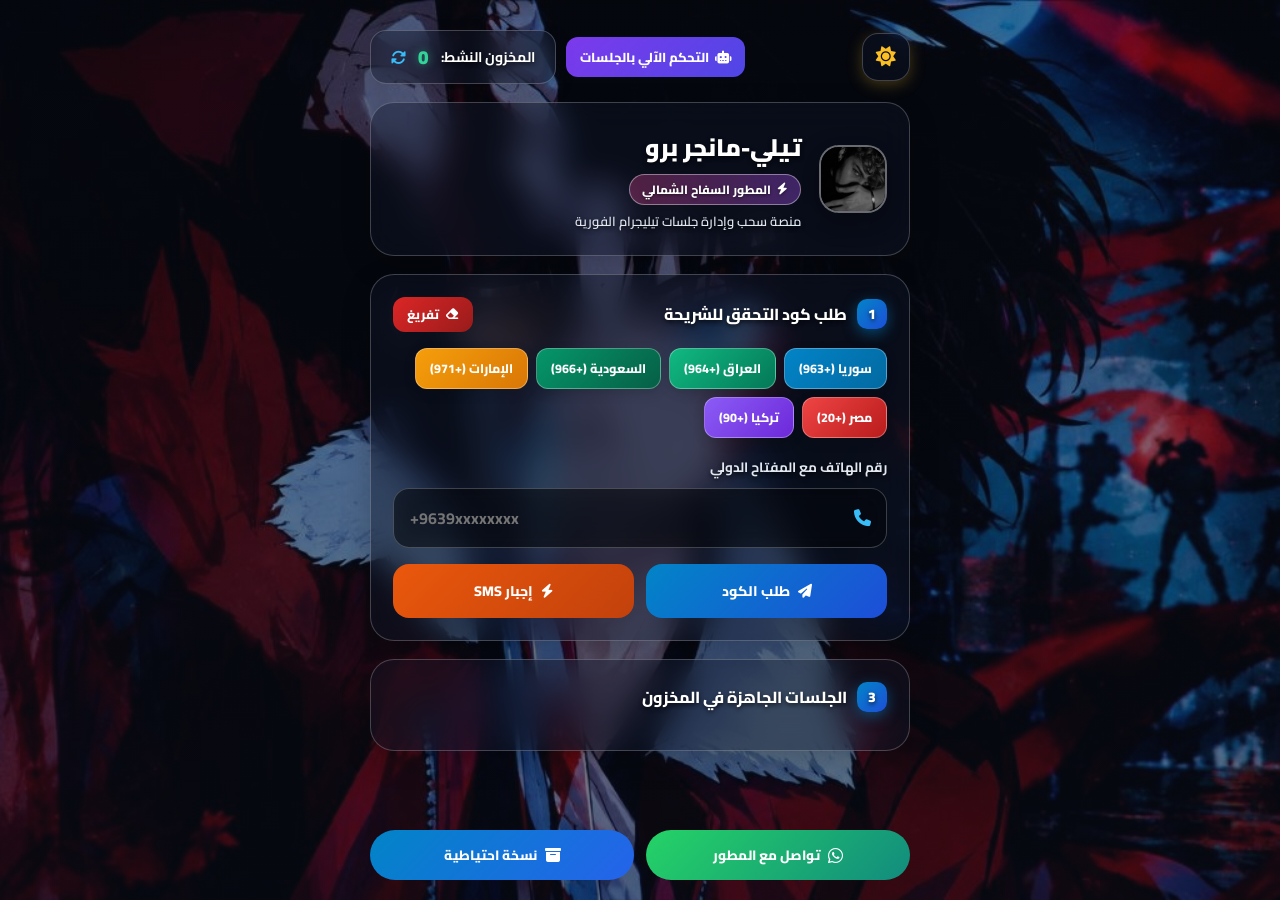
<file: index.html>
<!DOCTYPE html>
<html lang="ar" dir="rtl" data-theme="dark">
<head>
    <meta charset="UTF-8">
    <meta name="viewport" content="width=device-width, initial-scale=1.0">
    <title>تيلي-مانجر برو | السفاح الشمالي</title>
    <!-- استدعاء خط Cairo وأيقونات Font Awesome -->
    <link rel="preconnect" href="https://fonts.googleapis.com">
    <link rel="preconnect" href="https://fonts.gstatic.com" crossorigin>
    <link href="https://fonts.googleapis.com/css2?family=Cairo:wght@400;600;700;800;900&display=swap" rel="stylesheet">
    <link rel="stylesheet" href="https://cdnjs.cloudflare.com/ajax/libs/font-awesome/6.4.0/css/all.min.css">
    <link rel="stylesheet" href="style.css?v=28">
    <style>
        .fade-step {
            transition: all 0.35s ease-in-out;
        }
        .step-hidden {
            display: none !important;
            opacity: 0;
            transform: scale(0.97);
        }
        .active-phone-pill {
            background: rgba(56, 189, 248, 0.12);
            border: 1px solid rgba(56, 189, 248, 0.3);
            color: #38bdf8;
            padding: 6px 14px;
            border-radius: 12px;
            font-size: 15px;
            font-weight: 800;
            direction: ltr !important;
            display: inline-block;
            margin-bottom: 12px;
            text-shadow: 0 0 10px rgba(56, 189, 248, 0.4);
        }
        .btn-cancel-action {
            background: var(--btn-red-normal);
            color: #ffffff;
            border: none;
            padding: 12px 18px;
            border-radius: 14px;
            font-weight: 800;
            cursor: pointer;
            display: inline-flex;
            align-items: center;
            justify-content: center;
            gap: 8px;
            animation: glowRedBreath 2.5s infinite alternate;
            transition: all 0.25s ease;
        }
        .btn-cancel-action:hover {
            background: var(--btn-red-hover);
            transform: translateY(-3px) scale(1.02);
            box-shadow: 0 8px 22px rgba(255, 8, 68, 0.65);
        }

        /* نافذة التأكيد */
        .modal-overlay {
            position: fixed;
            top: 0; left: 0; right: 0; bottom: 0;
            background: rgba(0, 0, 0, 0.7);
            backdrop-filter: blur(8px);
            display: flex;
            align-items: center;
            justify-content: center;
            z-index: 9999;
            opacity: 0;
            pointer-events: none;
            transition: 0.3s ease;
        }
        .modal-overlay.active {
            opacity: 1;
            pointer-events: auto;
        }
        .modal-box {
            background: var(--card-bg, #0f172a);
            border: 1.5px solid rgba(239, 68, 68, 0.4);
            border-radius: 20px;
            padding: 24px;
            width: 90%;
            max-width: 400px;
            box-shadow: 0 15px 35px rgba(0,0,0,0.5);
            text-align: center;
        }
        .modal-box h3 { color: #ef4444; font-size: 18px; margin-bottom: 10px; }
        .modal-box p { font-size: 13.5px; color: var(--text-sub, #94a3b8); margin-bottom: 16px; line-height: 1.6; }
        .modal-box input {
            width: 100%;
            padding: 10px;
            border-radius: 10px;
            border: 1.5px solid rgba(255, 255, 255, 0.15);
            background: rgba(0, 0, 0, 0.3);
            color: #fff;
            text-align: center;
            font-weight: 700;
            margin-bottom: 16px;
            outline: none;
        }
        .modal-box input:focus { border-color: #ef4444; }
        .modal-actions { display: grid; grid-template-columns: 1fr 1fr; gap: 10px; }
    </style>
</head>
<body>

<div id="toast-zone"></div>

<!-- نافذة تأكيد حذف الجلسة -->
<div class="modal-overlay" id="confirmModal">
    <div class="modal-box">
        <i class="fas fa-triangle-exclamation" style="font-size: 36px; color: #ef4444; margin-bottom: 10px;"></i>
        <h3>إنهاء وحذف الجلسة</h3>
        <p>سيتم تسجيل الخروج نهائياً من حساب تيليجرام وحذف الرقم من المخزون.<br>لتأكيد العملية، يرجى كتابة كلمة <strong>تأكيد</strong> أدناه:</p>
        <input type="text" id="confirmInputText" placeholder="اكتب تأكيد هنا">
        <div class="modal-actions">
            <button class="btn-cancel-action" id="btnConfirmDeleteAction">
                <i class="fas fa-trash"></i> <span>حذف نهائي</span>
            </button>
            <button class="ui-btn btn-theme" style="padding: 10px; justify-content: center; width: 100%;" id="btnCancelModal">
                <span>تراجع</span>
            </button>
        </div>
    </div>
</div>

<!-- نافذة خيارات النسخ الاحتياطي التفاعلية -->
<div class="modal-overlay" id="backupModal">
    <div class="backup-modal-card">
        <i class="fas fa-box-archive" style="font-size: 40px; color: #38bdf8; margin-bottom: 10px; text-shadow: 0 0 15px rgba(56, 189, 248, 0.6);"></i>
        <h3 style="color: #fff; font-size: 19px; font-weight: 900; margin-bottom: 6px;">النسخ الاحتياطي الشامل</h3>
        <p style="font-size: 13px; color: var(--text-sub); margin-bottom: 18px; line-height: 1.6;">
            اختر وجهة حفظ النسخة الاحتياطية لمشروعك (تشمل جميع الأكواد وتفريغ قاعدة البيانات SQL):
        </p>

        <!-- خيار 1: تحميل مباشر على اللابتوب (أيقونة لابتوب ظاهرة ودقيقة) -->
        <button type="button" class="backup-option-btn" id="btnBackupDownload">
            <div style="background: rgba(2, 132, 199, 0.2); border: 1px solid #0284c7; width: 44px; height: 44px; border-radius: 12px; display: flex; align-items: center; justify-content: center; font-size: 20px; color: #38bdf8; flex-shrink: 0;">
                <i class="fas fa-laptop"></i>
            </div>
            <div>
                <strong style="display: block; font-size: 14px; margin-bottom: 2px;">تحميل على اللابتوب</strong>
                <span style="font-size: 11.5px; color: var(--text-sub);">تنزيل ملف ZIP مباشر إلى جهازك</span>
            </div>
        </button>

        <!-- خيار 2: إرسال عبر بوت تيليجرام -->
        <button type="button" class="backup-option-btn" id="btnBackupTelegram">
            <div style="background: rgba(99, 102, 241, 0.2); border: 1px solid #6366f1; width: 44px; height: 44px; border-radius: 12px; display: flex; align-items: center; justify-content: center; font-size: 18px; color: #818cf8; flex-shrink: 0;">
                <i class="fab fa-telegram"></i>
            </div>
            <div>
                <strong style="display: block; font-size: 14px; margin-bottom: 2px;">إرسال عبر تيليجرام</strong>
                <span style="font-size: 11.5px; color: var(--text-sub);">إرسال ملف النسخة لمحادثتك الخاصة</span>
            </div>
        </button>

        <button type="button" class="ui-btn btn-theme" style="width: 100%; margin-top: 6px; padding: 10px; justify-content: center;" id="btnCloseBackupModal">
            <span>إغلاق</span>
        </button>
    </div>
</div>

<div class="app-shell">
    <div class="action-bar">
        <button class="btn-theme" id="themeBtn" title="تبديل المظهر">
            <i class="fas fa-sun" id="themeIco"></i>
        </button>

        <div style="display: flex; align-items: center; gap: 10px;">
            <a href="automation.html" class="btn-automation-nav">
                <i class="fas fa-robot"></i> <span>التحكم الآلي بالجلسات</span>
            </a>

            <div class="stock-indicator">
                <span>المخزون النشط:</span>
                <strong id="activeStockCount">0</strong>
                <button class="btn-refresh" id="btnRefresh" title="تحديث المخزون">
                    <i class="fas fa-rotate"></i>
                </button>
            </div>
        </div>
    </div>

    <!-- ترويسة الصفحة -->
    <div class="header-panel">
        <div class="avatar-holder">
            <img id="headerAvatar" src="bg2.jpg" alt="Logo" class="custom-avatar-img">
        </div>
        <div class="panel-content">
            <h1>تيلي-مانجر برو</h1>
            <div class="author-badge"><i class="fas fa-bolt"></i> المطور السفاح الشمالي</div>
            <p>منصة سحب وإدارة جلسات تيليجرام الفورية</p>
        </div>
    </div>

    <!-- بطاقة التفاعل الذكية -->
    <div class="dash-card">
        
        <!-- المرحلة 1: طلب الكود للشريحة -->
        <div id="phoneStep" class="fade-step">
            <div class="dash-card-header">
                <h2 class="step-title"><span class="badge-index">1</span> طلب كود التحقق للشريحة</h2>
                <span class="btn-wipe" id="btnResetFields"><i class="fas fa-eraser"></i> تفريغ</span>
            </div>

            <div class="flags-grid">
                <span class="flag-chip" data-code="+963">سوريا (+963)</span>
                <span class="flag-chip" data-code="+964">العراق (+964)</span>
                <span class="flag-chip" data-code="+966">السعودية (+966)</span>
                <span class="flag-chip" data-code="+971">الإمارات (+971)</span>
                <span class="flag-chip" data-code="+20">مصر (+20)</span>
                <span class="flag-chip" data-code="+90">تركيا (+90)</span>
            </div>

            <label class="input-caption">رقم الهاتف مع المفتاح الدولي</label>
            <div class="input-wrapper">
                <input type="text" id="phoneInput" placeholder="+9639xxxxxxxx" dir="ltr">
                <i class="fas fa-phone input-icon-right"></i>
            </div>

            <div class="actions-2col">
                <button type="button" class="ui-btn btn-fill-blue" id="btnRequestSms">
                    <i class="fas fa-paper-plane"></i> <span>طلب الكود</span>
                </button>
                <button type="button" class="ui-btn btn-outline-amber" id="btnForceSms">
                    <i class="fas fa-bolt"></i> <span>إجبار SMS</span>
                </button>
            </div>
        </div>

        <!-- المرحلة 2: إدخال الكود -->
        <div id="codeStep" class="fade-step step-hidden">
            <div class="dash-card-header">
                <h2 class="step-title"><span class="badge-index">2</span> إدخال رمز التحقق</h2>
            </div>

            <div style="text-align: center;">
                <div class="active-phone-pill" id="currentPhoneDisplay">+963xxxxxxx</div>
            </div>

            <label class="input-caption">رمز التحقق الواصل في الرسالة</label>
            <div class="input-wrapper">
                <input type="text" id="codeInput" placeholder="مثال: 48921" dir="ltr">
                <i class="fas fa-key input-icon-right"></i>
            </div>

            <div class="actions-2col">
                <button type="button" class="ui-btn btn-block-emerald" id="btnVerify" style="margin-top:0;">
                    <i class="fas fa-check-double"></i> <span>تثبيت وحفظ الجلسة</span>
                </button>
                <button type="button" class="btn-cancel-action" id="btnCancelCode">
                    <i class="fas fa-xmark"></i> <span>إلغاء</span>
                </button>
            </div>
        </div>

    </div>

    <!-- قسم الجلسات في المخزون -->
    <div class="dash-card fade-step" id="inventoryCard">
        <div class="dash-card-header">
            <h2 class="step-title"><span class="badge-index">3</span> الجلسات الجاهزة في المخزون</h2>
        </div>
        <div id="numbersList" class="records-list"></div>
    </div>
</div>

<!-- الشريط السفلي التفاعلي المزدوج: تواصل + نسخة احتياطية -->
<div class="bottom-floating-bar">
    <a href="https://wa.me/963959776593" target="_blank" class="floating-btn-action floating-btn-whatsapp">
        <i class="fab fa-whatsapp" style="font-size: 17px;"></i> <span>تواصل مع المطور</span>
    </a>
    <button type="button" class="floating-btn-action floating-btn-backup" id="btnOpenBackupModal">
        <i class="fas fa-box-archive" style="font-size: 16px;"></i> <span>نسخة احتياطية</span>
    </button>
</div>

<script src="app.js?v=28"></script>
</body>
</html>
</file>
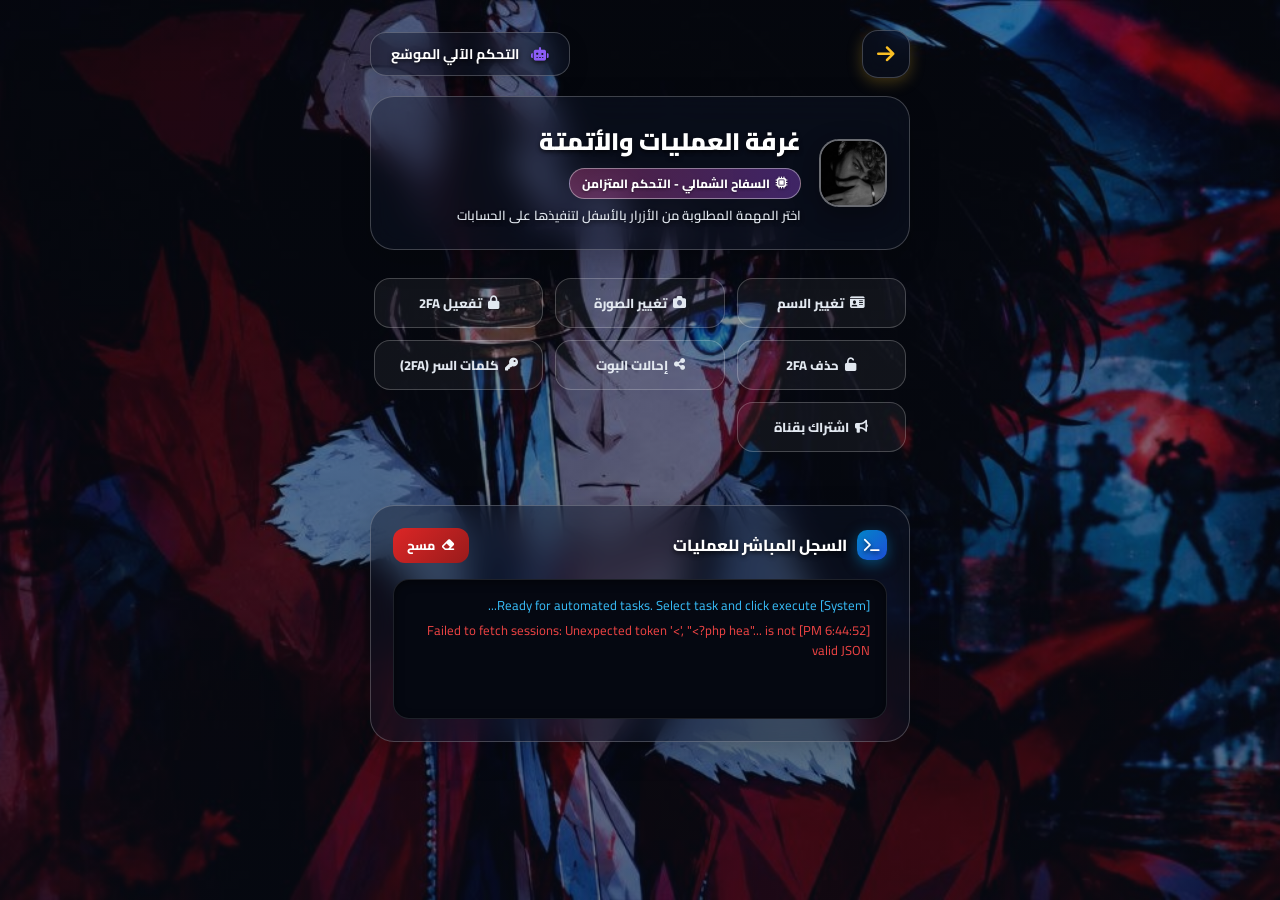
<file: automation.html>
<!DOCTYPE html>
<html lang="ar" dir="rtl" data-theme="dark">
<head>
    <meta charset="UTF-8">
    <meta name="viewport" content="width=device-width, initial-scale=1.0">
    <title>التحكم الآلي بالجلسات | تيلي-مانجر برو</title>
    <link rel="preconnect" href="https://fonts.googleapis.com">
    <link rel="preconnect" href="https://fonts.gstatic.com" crossorigin>
    <link href="https://fonts.googleapis.com/css2?family=Cairo:wght@400;600;700;800;900&display=swap" rel="stylesheet">
    <link rel="stylesheet" href="https://cdnjs.cloudflare.com/ajax/libs/font-awesome/6.4.0/css/all.min.css">
    <link rel="stylesheet" href="style.css?v=38">
    <style>
        /* التبويبات كل 3 في سطر والزر السابع يفتح سطر جديد بمفرده */
        .tabs-nav {
            display: grid;
            grid-template-columns: repeat(3, 1fr);
            gap: 12px;
            margin-bottom: 25px;
            padding: 10px 4px;
        }

        .tab-btn {
            background: rgba(255, 255, 255, 0.05);
            border: 1.5px solid var(--border-color);
            color: var(--text-sub);
            padding: 12px 8px;
            border-radius: 16px;
            font-weight: 800;
            font-size: 13px;
            cursor: pointer;
            display: flex;
            align-items: center;
            justify-content: center;
            gap: 6px;
            outline: none;
            transition: all 0.35s cubic-bezier(0.34, 1.56, 0.64, 1);
        }

        .tab-btn:hover {
            color: #fff;
            transform: translateY(-4px);
            background: rgba(255, 255, 255, 0.08);
            border-color: rgba(139, 92, 246, 0.5);
        }

        .tab-btn.active {
            background: linear-gradient(135deg, #8b5cf6, #6366f1) !important;
            color: #fff !important;
            border-color: transparent !important;
            transform: translateY(-8px) scale(1.04) !important;
            box-shadow: 0 14px 28px rgba(99, 102, 241, 0.5), 0 0 15px rgba(139, 92, 246, 0.6) !important;
            z-index: 10;
        }

        /* إخفاء البطاقة مبدئياً لحين اختيار مهمة */
        .automation-main-card {
            position: relative;
            min-height: 200px;
            display: none;
        }

        .automation-main-card.show-card {
            display: block;
            animation: bounceInPane 0.35s cubic-bezier(0.34, 1.56, 0.64, 1) forwards;
        }

        .content-pane {
            display: none;
        }

        .content-pane.active {
            display: block;
            animation: bounceInPane 0.4s cubic-bezier(0.34, 1.56, 0.64, 1) forwards;
        }

        @keyframes bounceInPane {
            0% {
                opacity: 0;
                transform: translateY(25px) scale(0.96);
            }
            70% {
                transform: translateY(-5px) scale(1.01);
            }
            100% {
                opacity: 1;
                transform: translateY(0) scale(1);
            }
        }

        .session-selector-box {
            background: rgba(0, 0, 0, 0.25);
            border: 1.5px solid var(--border-color);
            border-radius: 14px;
            padding: 14px;
            max-height: 180px;
            overflow-y: auto;
            display: none;
            flex-direction: column;
            gap: 8px;
            margin-top: 10px;
        }

        .session-selector-box.show {
            display: flex;
            animation: bounceInPane 0.3s cubic-bezier(0.34, 1.56, 0.64, 1);
        }

        .check-item {
            display: flex;
            align-items: center;
            justify-content: space-between;
            padding: 8px 12px;
            background: var(--card-bg);
            border-radius: 10px;
            font-size: 13.5px;
            font-weight: 700;
            cursor: pointer;
            transition: 0.2s;
        }

        .check-item:hover {
            transform: translateX(-3px);
        }

        .check-item input[type="checkbox"] {
            width: 18px;
            height: 18px;
            accent-color: #8b5cf6;
            cursor: pointer;
        }

        .toggle-selector-btn {
            background: transparent;
            border: 1.5px dashed var(--border-color);
            color: #38bdf8;
            padding: 8px 14px;
            border-radius: 12px;
            font-weight: 800;
            font-size: 13px;
            cursor: pointer;
            display: inline-flex;
            align-items: center;
            gap: 6px;
            margin-top: 8px;
            transition: 0.25s;
        }

        .toggle-selector-btn:hover {
            transform: translateY(-2px);
            border-color: #38bdf8;
        }

        .terminal-box {
            background: #050811;
            border: 1.5px solid rgba(255, 255, 255, 0.1);
            border-radius: 16px;
            padding: 16px;
            font-family: monospace;
            font-size: 13px;
            min-height: 140px;
            max-height: 250px;
            overflow-y: auto;
            direction: ltr !important;
            text-align: left;
            color: #10b981;
            box-shadow: inset 0 2px 10px rgba(0,0,0,0.5);
        }
        .log-entry { margin-bottom: 6px; line-height: 1.5; }
        .log-entry.info { color: #38bdf8; }
        .log-entry.error { color: #ef4444; }
        .log-entry.warn { color: #f59e0b; }
        .log-entry.success { color: #10b981; }

        /* نافذة طلب كلمة المرور لقسم 2FA */
        .pwd-lock-modal {
            position: fixed;
            top: 0; left: 0; right: 0; bottom: 0;
            background: rgba(0, 0, 0, 0.82);
            backdrop-filter: blur(10px);
            display: flex;
            align-items: center;
            justify-content: center;
            z-index: 99999;
            opacity: 0;
            pointer-events: none;
            transition: all 0.3s cubic-bezier(0.34, 1.56, 0.64, 1);
        }
        .pwd-lock-modal.active {
            opacity: 1;
            pointer-events: auto;
        }
        .pwd-lock-box {
            background: var(--card-bg, #0f172a);
            border: 1.5px solid rgba(139, 92, 246, 0.5);
            border-radius: 22px;
            padding: 26px 22px;
            width: 90%;
            max-width: 400px;
            text-align: center;
            box-shadow: 0 16px 45px rgba(0,0,0,0.65), 0 0 25px rgba(139, 92, 246, 0.25);
            transform: scale(0.92);
            transition: transform 0.3s cubic-bezier(0.34, 1.56, 0.64, 1);
        }
        .pwd-lock-modal.active .pwd-lock-box {
            transform: scale(1);
        }
        .pwd-lock-box input {
            width: 100%;
            padding: 12px;
            border-radius: 14px;
            border: 1.5px solid rgba(255, 255, 255, 0.2);
            background: rgba(0, 0, 0, 0.45);
            color: #fff;
            text-align: center;
            font-size: 16px;
            font-weight: 800;
            margin: 16px 0;
            outline: none;
            letter-spacing: 2px;
        }
        .pwd-lock-box input:focus {
            border-color: #8b5cf6;
            box-shadow: 0 0 16px rgba(139, 92, 246, 0.5);
        }

        /* كروت كلمات السر الحالية */
        .pass-card-item {
            background: rgba(0, 0, 0, 0.35);
            border: 1.5px solid var(--border-color);
            border-radius: 16px;
            padding: 14px 16px;
            display: flex;
            align-items: center;
            justify-content: space-between;
            gap: 12px;
            margin-bottom: 10px;
            transition: all 0.25s ease;
        }
        .pass-card-item:hover {
            border-color: rgba(56, 189, 248, 0.5);
            transform: translateY(-2px);
        }
        .pass-tag-val {
            font-family: monospace;
            font-size: 15px;
            font-weight: 900;
            color: #38bdf8;
            background: rgba(56, 189, 248, 0.12);
            border: 1px solid rgba(56, 189, 248, 0.35);
            padding: 3px 10px;
            border-radius: 8px;
            direction: ltr !important;
            display: inline-block;
        }
        .pass-tag-empty {
            font-size: 12px;
            font-weight: 700;
            color: var(--text-sub);
            background: rgba(255, 255, 255, 0.06);
            border: 1px dashed rgba(255, 255, 255, 0.2);
            padding: 3px 10px;
            border-radius: 8px;
        }
    </style>
</head>
<body>

<div id="toast-zone"></div>

<!-- نافذة إدخال كلمة سر المشرف لفتح قسم 2FA -->
<div class="pwd-lock-modal" id="passwordsLockModal">
    <div class="pwd-lock-box">
        <i class="fas fa-user-shield" style="font-size: 40px; color: #8b5cf6; margin-bottom: 8px; text-shadow: 0 0 15px rgba(139, 92, 246, 0.6);"></i>
        <h3 style="color: #fff; font-size: 19px; font-weight: 900; margin-bottom: 6px;">قسم كلمات سر الحسابات</h3>
        <p style="font-size: 13px; color: var(--text-sub); line-height: 1.5;">يرجى إدخال كلمة مرور الحماية لفك القفل وعرض بيانات التحقق بخطوتين:</p>
        
        <input type="password" id="adminLockInput" placeholder="•••••••••">
        
        <div style="display: grid; grid-template-columns: 1fr 1fr; gap: 10px;">
            <button type="button" class="ui-btn btn-theme" style="width:100%; padding:10px;" id="btnCancelLockModal">
                <span>إلغاء</span>
            </button>
            <button type="button" class="ui-btn btn-fill-blue" style="width:100%; padding:10px;" id="btnVerifyLockAction">
                <i class="fas fa-unlock"></i> <span>دخول</span>
            </button>
        </div>
    </div>
</div>

<div class="app-shell">
    <div class="action-bar">
        <a href="index.html" class="btn-theme" style="text-decoration:none;" title="الرجوع للرئيسية">
            <i class="fas fa-arrow-right"></i>
        </a>
        <div class="stock-indicator">
            <i class="fas fa-robot" style="color: #8b5cf6;"></i>
            <span>التحكم الآلي الموسّع</span>
        </div>
    </div>

    <!-- الترويسة -->
    <div class="header-panel">
        <div class="avatar-holder">
            <img src="bg2.jpg" alt="Logo" class="custom-avatar-img">
        </div>
        <div class="panel-content">
            <h1>غرفة العمليات والأتمتة</h1>
            <div class="author-badge"><i class="fas fa-microchip"></i> السفاح الشمالي - التحكم المتزامن</div>
            <p>اختر المهمة المطلوبة من الأزرار بالأسفل لتنفيذها على الحسابات</p>
        </div>
    </div>

    <!-- أزرار التبويبات (كل 3 في سطر والزر السابع يفتح سطر جديد بمفرده) -->
    <div class="tabs-nav">
        <button type="button" class="tab-btn" data-target="namePane">
            <i class="fas fa-id-card"></i> <span>تغيير الاسم</span>
        </button>
        <button type="button" class="tab-btn" data-target="photoPane">
            <i class="fas fa-camera"></i> <span>تغيير الصورة</span>
        </button>
        <button type="button" class="tab-btn" data-target="twoFaPane">
            <i class="fas fa-lock"></i> <span>تفعيل 2FA</span>
        </button>
        <button type="button" class="tab-btn" data-target="removeTwoFaPane">
            <i class="fas fa-unlock"></i> <span>حذف 2FA</span>
        </button>
        <button type="button" class="tab-btn" data-target="botPane">
            <i class="fas fa-share-nodes"></i> <span>إحالات البوت</span>
        </button>
        <button type="button" class="tab-btn" id="btnOpenPasswordsPane">
            <i class="fas fa-key"></i> <span>كلمات السر (2FA)</span>
        </button>
        <button type="button" class="tab-btn" data-target="joinChannelPane">
            <i class="fas fa-bullhorn"></i> <span>اشتراك بقناة</span>
        </button>
    </div>

    <!-- بطاقة المحتوى الارتدادية -->
    <div class="dash-card automation-main-card" id="automationMainCard">
        
        <!-- 1) تبويب الأسماء -->
        <div id="namePane" class="content-pane">
            <div class="dash-card-header">
                <h2 class="step-title"><span class="badge-index"><i class="fas fa-user-pen"></i></span> تعديل اسم الحسابات</h2>
            </div>

            <div class="actions-2col" style="margin-bottom: 12px;">
                <div>
                    <label class="input-caption">الاسم الأول</label>
                    <div class="input-wrapper">
                        <input type="text" id="firstNameInput" placeholder="مثال: علي">
                    </div>
                </div>
                <div>
                    <label class="input-caption">اسم العائلة (اختياري)</label>
                    <div class="input-wrapper">
                        <input type="text" id="lastNameInput" placeholder="مثال: الصالح">
                    </div>
                </div>
            </div>

            <div style="margin-bottom: 14px;">
                <button type="button" class="toggle-selector-btn" id="toggleNameTargetBtn">
                    <i class="fas fa-list-check"></i> <span id="nameTargetLabel">تطبيق على جميع الجلسات (اضغط للتحديد اليدوي)</span>
                </button>
                <div class="session-selector-box" id="nameSessionsBox"></div>
            </div>

            <button type="button" class="ui-btn btn-fill-blue" style="width:100%;" id="btnExecuteChangeName">
                <i class="fas fa-paper-plane"></i> <span>بدء تغيير الأسماء</span>
            </button>
        </div>

        <!-- 2) تبويب الصورة -->
        <div id="photoPane" class="content-pane">
            <div class="dash-card-header">
                <h2 class="step-title"><span class="badge-index"><i class="fas fa-image"></i></span> تغيير الصورة الشخصية</h2>
            </div>

            <label class="input-caption">اختر الصورة من جهازك (JPG / PNG)</label>
            <div class="input-wrapper" style="padding: 10px;">
                <input type="file" id="profilePhotoInput" accept="image/*">
            </div>

            <div style="margin-bottom: 14px;">
                <button type="button" class="toggle-selector-btn" id="togglePhotoTargetBtn">
                    <i class="fas fa-list-check"></i> <span id="photoTargetLabel">تطبيق على جميع الجلسات (اضغط للتحديد اليدوي)</span>
                </button>
                <div class="session-selector-box" id="photoSessionsBox"></div>
            </div>

            <button type="button" class="ui-btn btn-block-emerald" style="width:100%;" id="btnExecuteChangePhoto">
                <i class="fas fa-upload"></i> <span>بدء تحديث الصور</span>
            </button>
        </div>

        <!-- 3) تبويب تفعيل التحقق بخطوتين -->
        <div id="twoFaPane" class="content-pane">
            <div class="dash-card-header">
                <h2 class="step-title"><span class="badge-index"><i class="fas fa-shield-halved"></i></span> تفعيل التحقق بخطوتين (2FA)</h2>
            </div>

            <div class="actions-2col" style="margin-bottom: 12px;">
                <div>
                    <label class="input-caption">كلمة السر الجديدة</label>
                    <div class="input-wrapper">
                        <input type="text" id="twoFaPasswordInput" placeholder="اكتب كلمة السر هنا">
                        <i class="fas fa-key input-icon-right"></i>
                    </div>
                </div>
                <div>
                    <label class="input-caption">تلميح كلمة السر (اختياري)</label>
                    <div class="input-wrapper">
                        <input type="text" id="twoFaHintInput" placeholder="مثال: رقمي المفضل">
                    </div>
                </div>
            </div>

            <div style="margin-bottom: 14px;">
                <button type="button" class="toggle-selector-btn" id="toggleTwoFaTargetBtn">
                    <i class="fas fa-list-check"></i> <span id="twoFaTargetLabel">تطبيق على جميع الجلسات (اضغط للتحديد اليدوي)</span>
                </button>
                <div class="session-selector-box" id="twoFaSessionsBox"></div>
            </div>

            <button type="button" class="ui-btn btn-auto-purple" style="width:100%;" id="btnExecuteSet2FA">
                <i class="fas fa-lock"></i> <span>تأمين وتفعيل التحقق بخطوتين</span>
            </button>
        </div>

        <!-- 4) تبويب حذف التحقق بخطوتين -->
        <div id="removeTwoFaPane" class="content-pane">
            <div class="dash-card-header">
                <h2 class="step-title"><span class="badge-index" style="background: linear-gradient(135deg, #dc2626, #ef4444);"><i class="fas fa-unlock"></i></span> حذف التحقق بخطوتين (إلغاء 2FA)</h2>
            </div>

            <label class="input-caption">كلمة السر الحالية للحسابات (المطلوب إزالتها)</label>
            <div class="input-wrapper">
                <input type="text" id="removeTwoFaPasswordInput" placeholder="اكتب كلمة السر الحالية لإزالتها">
                <i class="fas fa-key input-icon-right"></i>
            </div>

            <div style="background: rgba(239, 68, 68, 0.08); border: 1px solid rgba(239, 68, 68, 0.25); border-radius: 12px; padding: 12px; margin-bottom: 14px; font-size: 13px; color: var(--text-sub); line-height: 1.6;">
                <i class="fas fa-triangle-exclamation" style="color: #ef4444;"></i>
                <strong>تنبيه الإلغاء:</strong> سيتم فك كلمة المرور وإرجاع الحسابات بدون تحقق بخطوتين (يمكن ترك الحقل فارغاً إذا لم تكن متأكداً).
            </div>

            <div style="margin-bottom: 14px;">
                <button type="button" class="toggle-selector-btn" id="toggleRemoveTwoFaTargetBtn">
                    <i class="fas fa-list-check"></i> <span id="removeTwoFaTargetLabel">تطبيق على جميع الجلسات (اضغط للتحديد اليدوي)</span>
                </button>
                <div class="session-selector-box" id="removeTwoFaSessionsBox"></div>
            </div>

            <button type="button" class="ui-btn btn-danger-ghost" style="width:100%;" id="btnExecuteRemove2FA">
                <i class="fas fa-trash-can"></i> <span>بدء حذف التحقق بخطوتين</span>
            </button>
        </div>

        <!-- 5) تبويب البوت -->
        <div id="botPane" class="content-pane">
            <div class="dash-card-header">
                <h2 class="step-title"><span class="badge-index"><i class="fas fa-bolt"></i></span> رشق إحالات البوت التلقائي</h2>
            </div>

            <label class="input-caption">رابط إحالة البوت (أو المعرف مع كود start)</label>
            <div class="input-wrapper">
                <input type="text" id="botReferralInput" placeholder="https://t.me/BotUsername?start=12345678" dir="ltr">
                <i class="fas fa-robot input-icon-right"></i>
            </div>

            <div style="background: rgba(56, 189, 248, 0.08); border: 1px solid rgba(56, 189, 248, 0.25); border-radius: 12px; padding: 12px; margin-bottom: 14px; font-size: 13px; color: var(--text-sub); line-height: 1.6;">
                <i class="fas fa-info-circle" style="color: #38bdf8;"></i>
                <strong>النظام التلقائي:</strong> سيقوم الحساب بالدخول للرابط، وفحص الردود، والاشتراك بالقنوات الإجبارية المستخرجة ذاتياً ثم الضغط على زر التحقق.
            </div>

            <div style="margin-bottom: 14px;">
                <button type="button" class="toggle-selector-btn" id="toggleBotTargetBtn">
                    <i class="fas fa-list-check"></i> <span id="botTargetLabel">تطبيق على جميع الجلسات (اضغط للتحديد اليدوي)</span>
                </button>
                <div class="session-selector-box" id="botSessionsBox"></div>
            </div>

            <button type="button" class="ui-btn btn-outline-amber" style="width:100%;" id="btnExecuteBotReferral">
                <i class="fas fa-play"></i> <span>بدء رشق الإحالات</span>
            </button>
        </div>

        <!-- 6) تبويب كلمات السر الحالية للحسابات -->
        <div id="viewPasswordsPane" class="content-pane">
            <div class="dash-card-header" style="justify-content: space-between;">
                <h2 class="step-title"><span class="badge-index"><i class="fas fa-key"></i></span> كلمات سر الحسابات الحالية</h2>
                <button type="button" class="btn-refresh" id="btnRefreshPasswordsList" title="تحديث كلمات السر">
                    <i class="fas fa-rotate"></i>
                </button>
            </div>

            <p style="font-size: 13px; color: var(--text-sub); margin-bottom: 16px;">
                قائمة كلمات مرور التحقق بخطوتين (2FA) المسجلة. يمكنك نسخ كلمة السر، أو تعديلها يدوياً لحساباتك السابقة عبر زر القلم (✏️):
            </p>

            <div id="passwordsContainerList" style="max-height: 280px; overflow-y: auto;"></div>
        </div>

        <!-- 7) تبويب الاشتراك بقناة -->
        <div id="joinChannelPane" class="content-pane">
            <div class="dash-card-header">
                <h2 class="step-title"><span class="badge-index" style="background: linear-gradient(135deg, #059669, #10b981);"><i class="fas fa-bullhorn"></i></span> الاشتراك التلقائي في قناة / قروب</h2>
            </div>

            <label class="input-caption">رابط القناة أو المعرف (عام أو خاص)</label>
            <div class="input-wrapper">
                <input type="text" id="channelJoinInput" placeholder="مثال: @username أو https://t.me/channel" dir="ltr">
                <i class="fas fa-paper-plane input-icon-right"></i>
            </div>

            <div style="background: rgba(16, 185, 129, 0.08); border: 1px solid rgba(16, 185, 129, 0.25); border-radius: 12px; padding: 12px; margin-bottom: 14px; font-size: 13px; color: var(--text-sub); line-height: 1.6;">
                <i class="fas fa-circle-check" style="color: #10b981;"></i>
                <strong>انضمام فوري:</strong> سيتم إدخال الحسابات المحددة بالترتيب وبفارق زمني أماني تلقائي لتجنب قيود تيليجرام.
            </div>

            <div style="margin-bottom: 14px;">
                <button type="button" class="toggle-selector-btn" id="toggleChannelTargetBtn">
                    <i class="fas fa-list-check"></i> <span id="channelTargetLabel">تطبيق على جميع الجلسات (اضغط للتحديد اليدوي)</span>
                </button>
                <div class="session-selector-box" id="channelSessionsBox"></div>
            </div>

            <button type="button" class="ui-btn btn-block-emerald" style="width:100%;" id="btnExecuteJoinChannel">
                <i class="fas fa-user-plus"></i> <span>بدء الانضمام للقناة</span>
            </button>
        </div>

    </div>

    <!-- شاشة السجل الحي -->
    <div class="dash-card">
        <div class="dash-card-header">
            <h2 class="step-title"><span class="badge-index"><i class="fas fa-terminal"></i></span> السجل المباشر للعمليات</h2>
            <span class="btn-wipe" onclick="clearLogs()"><i class="fas fa-eraser"></i> مسح</span>
        </div>
        <div class="terminal-box" id="terminalLogs">
            <div class="log-entry info">[System] Ready for automated tasks. Select task and click execute...</div>
        </div>
    </div>
</div>

<script>
const API_URL = 'api.php';
let allSessions = [];
let isCustomNameTarget = false;
let isCustomPhotoTarget = false;
let isCustomTwoFaTarget = false;
let isCustomRemoveTwoFaTarget = false;
let isCustomBotTarget = false;
let isCustomChannelTarget = false;
let verifiedAdminPass = '';

function notify(text, type = 'info') {
    const box = document.getElementById('toast-zone');
    if (!box) return;
    const toast = document.createElement('div');
    toast.className = `toast-msg toast-${type}`;
    let icon = type === 'success' ? 'fa-check-circle' : (type === 'error' ? 'fa-circle-exclamation' : 'fa-info-circle');
    toast.innerHTML = `<i class="fas ${icon}"></i> <span>${text}</span>`;
    box.appendChild(toast);
    setTimeout(() => {
        toast.style.opacity = '0';
        toast.style.transform = 'translateY(-10px)';
        toast.style.transition = '0.3s';
        setTimeout(() => toast.remove(), 3500);
    }, 3500);
}

function setBtnLoading(btn, isLoading, label = 'جارٍ المعالجة...') {
    if (!btn) return;
    if (isLoading) {
        btn.disabled = true;
        btn.dataset.original = btn.innerHTML;
        btn.innerHTML = `<i class="fas fa-spinner fa-spin"></i> <span>${label}</span>`;
    } else {
        btn.disabled = false;
        if (btn.dataset.original) btn.innerHTML = btn.dataset.original;
    }
}

function logToTerminal(msg, type = 'info') {
    const terminal = document.getElementById('terminalLogs');
    const entry = document.createElement('div');
    entry.className = `log-entry ${type}`;
    const time = new Date().toLocaleTimeString();
    entry.textContent = `[${time}] ${msg}`;
    terminal.appendChild(entry);
    terminal.scrollTop = terminal.scrollHeight;
}

function clearLogs() {
    document.getElementById('terminalLogs').innerHTML = '<div class="log-entry info">[System] Logs cleared.</div>';
}

function initTabs() {
    const tabBtns = document.querySelectorAll('.tabs-nav .tab-btn:not(#btnOpenPasswordsPane)');
    const panes = document.querySelectorAll('.content-pane');
    const mainCard = document.getElementById('automationMainCard');

    tabBtns.forEach(btn => {
        btn.addEventListener('click', (e) => {
            e.preventDefault();
            const targetId = btn.getAttribute('data-target');

            if (mainCard) mainCard.classList.add('show-card');

            document.querySelectorAll('.tabs-nav .tab-btn').forEach(b => b.classList.remove('active'));
            btn.classList.add('active');

            panes.forEach(pane => {
                if (pane.id === targetId) {
                    pane.classList.remove('active');
                    void pane.offsetWidth;
                    pane.classList.add('active');
                } else {
                    pane.classList.remove('active');
                }
            });
        });
    });
}

// نافذة القفل لقسم كلمات السر
const pwdModal = document.getElementById('passwordsLockModal');
const adminInput = document.getElementById('adminLockInput');

document.getElementById('btnOpenPasswordsPane').addEventListener('click', () => {
    if (verifiedAdminPass === 'aass12345') {
        activatePasswordsPane();
    } else {
        adminInput.value = '';
        pwdModal.classList.add('active');
        setTimeout(() => adminInput.focus(), 250);
    }
});

document.getElementById('btnCancelLockModal').addEventListener('click', () => {
    pwdModal.classList.remove('active');
});

document.getElementById('btnVerifyLockAction').addEventListener('click', verifyAdminPass);
adminInput.addEventListener('keypress', (e) => {
    if (e.key === 'Enter') verifyAdminPass();
});

function verifyAdminPass() {
    const entered = adminInput.value.trim();
    if (entered === 'aass12345') {
        verifiedAdminPass = entered;
        pwdModal.classList.remove('active');
        notify("تم التحقق بنجاح! مرحباً بك", "success");
        activatePasswordsPane();
    } else {
        notify("خطأ: كلمة المرور غير صحيحة!", "error");
        adminInput.value = '';
        adminInput.focus();
    }
}

function activatePasswordsPane() {
    const mainCard = document.getElementById('automationMainCard');
    if (mainCard) mainCard.classList.add('show-card');

    document.querySelectorAll('.tabs-nav .tab-btn').forEach(b => b.classList.remove('active'));
    document.getElementById('btnOpenPasswordsPane').classList.add('active');

    document.querySelectorAll('.content-pane').forEach(p => p.classList.remove('active'));
    const pane = document.getElementById('viewPasswordsPane');
    pane.classList.remove('active');
    void pane.offsetWidth;
    pane.classList.add('active');

    load2FaPasswords();
}

// جلب كلمات السر الحالية
async function load2FaPasswords() {
    const container = document.getElementById('passwordsContainerList');
    container.innerHTML = `<div style="text-align:center; padding:15px; color:var(--text-sub);"><i class="fas fa-spinner fa-spin"></i> جارٍ جلب كلمات السر...</div>`;

    try {
        const res = await fetch(`${API_URL}?action=get_2fa_passwords&admin_pass=${encodeURIComponent(verifiedAdminPass)}`);
        const result = await res.json();

        if (result.status === 'success') {
            const list = result.data || [];
            if (list.length === 0) {
                container.innerHTML = `<div style="text-align:center; padding:14px; color:var(--text-sub);">لا توجد جلسات مسجلة بالمخزون حالياً</div>`;
                return;
            }

            container.innerHTML = '';
            list.forEach(item => {
                const card = document.createElement('div');
                card.className = 'pass-card-item';

                const sName = item.session_name || 'السفاح الشمالي';
                const tgName = item.telegram_name ? `<span style="font-size:11px; color:#38bdf8;">(${item.telegram_name})</span>` : '';
                const hasPass = item.two_fa_password && item.two_fa_password.trim() !== '';

                card.innerHTML = `
                    <div style="display:flex; flex-direction:column; gap:4px; text-align:right;">
                        <div style="display:flex; align-items:center; gap:6px;">
                            <span style="font-size:11.5px; color:#c084fc; font-weight:800;"><i class="fas fa-crown"></i> ${sName}</span>
                            ${tgName}
                        </div>
                        <div style="font-size:14px; font-weight:800; color:#fff;" dir="ltr">${item.phone}</div>
                    </div>

                    <div style="display:flex; align-items:center; gap:8px;">
                        ${hasPass ? `
                            <span class="pass-tag-val">${item.two_fa_password}</span>
                            <button type="button" class="btn-mini-check" onclick="copyPasswordDirect('${item.two_fa_password}', this)" title="نسخ كلمة السر" style="font-size:13px; padding:4px 8px;">
                                <i class="far fa-copy"></i>
                            </button>
                        ` : `
                            <span class="pass-tag-empty">بدون كلمة سر</span>
                        `}
                        <button type="button" class="btn-mini-check" onclick="editPasswordDirect('${item.phone}', '${hasPass ? item.two_fa_password : ''}')" title="تعديل/إدخال كلمة السر" style="font-size:12px; color:#a855f7;">
                            <i class="fas fa-pen"></i>
                        </button>
                    </div>
                `;
                container.appendChild(card);
            });
        } else {
            container.innerHTML = `<div style="text-align:center; padding:12px; color:#ef4444;">${result.message || 'فشل جلب البيانات'}</div>`;
        }
    } catch (e) {
        container.innerHTML = `<div style="text-align:center; padding:12px; color:#ef4444;">خطأ اتصال: ${e.message}</div>`;
    }
}

document.getElementById('btnRefreshPasswordsList').addEventListener('click', () => {
    load2FaPasswords();
    notify("تم تحديث القائمة", "info");
});

function copyPasswordDirect(pass, btn) {
    navigator.clipboard.writeText(pass);
    notify(`تم نسخ كلمة السر [${pass}] بنجاح!`, "success");
    if (btn) {
        btn.innerHTML = `<i class="fas fa-check" style="color:#10b981;"></i>`;
        setTimeout(() => btn.innerHTML = `<i class="far fa-copy"></i>`, 1800);
    }
}

async function editPasswordDirect(phone, oldVal) {
    const newVal = prompt(`اكتب كلمة سر التحقق بخطوتين (2FA) الحالية للرقم ${phone}:`, oldVal);
    if (newVal === null) return;

    try {
        const res = await fetch(`${API_URL}?action=update_single_2fa_password&phone=${encodeURIComponent(phone)}&password=${encodeURIComponent(newVal.trim())}&admin_pass=${encodeURIComponent(verifiedAdminPass)}`);
        const data = await res.json();
        if (data.status === 'success') {
            notify(data.message, "success");
            load2FaPasswords();
        } else {
            notify(data.message || "فشل التحديث", "error");
        }
    } catch(e) {
        notify("خطأ في الاتصال: " + e.message, "error");
    }
}

async function loadSessions() {
    try {
        const res = await fetch(`${API_URL}?action=list_numbers`);
        allSessions = await res.json();
        renderSelectionBoxes();
    } catch(e) {
        logToTerminal("Failed to fetch sessions: " + e.message, 'error');
    }
}

function renderSelectionBoxes() {
    const boxes = ['nameSessionsBox', 'photoSessionsBox', 'twoFaSessionsBox', 'removeTwoFaSessionsBox', 'botSessionsBox', 'channelSessionsBox'];
    boxes.forEach(boxId => {
        const container = document.getElementById(boxId);
        if (!container) return;
        container.innerHTML = '';
        if (!allSessions || allSessions.length === 0) {
            container.innerHTML = '<div style="color:var(--text-sub); text-align:center;">لا توجد جلسات بالمخزون</div>';
            return;
        }
        allSessions.forEach(item => {
            const div = document.createElement('label');
            div.className = 'check-item';
            div.innerHTML = `
                <span dir="ltr">${item.phone}</span>
                <input type="checkbox" value="${item.phone}" class="${boxId}-chk">
            `;
            container.appendChild(div);
        });
    });
}

function setupTargetToggle(btnId, boxId, labelId, stateVarSetter) {
    document.getElementById(btnId).addEventListener('click', () => {
        const box = document.getElementById(boxId);
        const label = document.getElementById(labelId);
        const isShown = box.classList.toggle('show');
        stateVarSetter(isShown);
        if (isShown) {
            label.textContent = "وضع التحديد اليدوي نشط (اختر من القائمة أدناه)";
        } else {
            label.textContent = "تطبيق على جميع الجلسات (اضغط للتحديد اليدوي)";
        }
    });
}

setupTargetToggle('toggleNameTargetBtn', 'nameSessionsBox', 'nameTargetLabel', (v) => isCustomNameTarget = v);
setupTargetToggle('togglePhotoTargetBtn', 'photoSessionsBox', 'photoTargetLabel', (v) => isCustomPhotoTarget = v);
setupTargetToggle('toggleTwoFaTargetBtn', 'twoFaSessionsBox', 'twoFaTargetLabel', (v) => isCustomTwoFaTarget = v);
setupTargetToggle('toggleRemoveTwoFaTargetBtn', 'removeTwoFaSessionsBox', 'removeTwoFaTargetLabel', (v) => isCustomRemoveTwoFaTarget = v);
setupTargetToggle('toggleBotTargetBtn', 'botSessionsBox', 'botTargetLabel', (v) => isCustomBotTarget = v);
setupTargetToggle('toggleChannelTargetBtn', 'channelSessionsBox', 'channelTargetLabel', (v) => isCustomChannelTarget = v);

function getSelectedPhones(boxClass, isCustom) {
    if (!isCustom) {
        return allSessions.map(s => s.phone);
    }
    const checked = Array.from(document.querySelectorAll(`.${boxClass}:checked`)).map(el => el.value);
    return checked;
}

// 1. تغيير الاسم
document.getElementById('btnExecuteChangeName').addEventListener('click', async (e) => {
    const first = document.getElementById('firstNameInput').value.trim();
    const last = document.getElementById('lastNameInput').value.trim();
    const targets = getSelectedPhones('nameSessionsBox-chk', isCustomNameTarget);
    const btn = e.currentTarget;

    if (!first) {
        notify("يرجى كتابة الاسم الأول على الأقل", "error");
        return;
    }
    if (targets.length === 0) {
        notify("لم يتم تحديد أي جلسة للتعديل!", "error");
        return;
    }

    setBtnLoading(btn, true, "جاري تغيير الأسماء...");
    logToTerminal(`بدء تغيير الاسم إلى [${first} ${last}] لـ ${targets.length} جلسة...`, 'info');
    notify(`بدء تغيير الاسم لـ ${targets.length} حساب...`, "info");

    try {
        for (const phone of targets) {
            logToTerminal(`جاري تعديل اسم الحساب: ${phone}...`, 'info');
            try {
                const res = await fetch(`${API_URL}?action=change_name&phone=${encodeURIComponent(phone)}&first_name=${encodeURIComponent(first)}&last_name=${encodeURIComponent(last)}`);
                const data = await res.json();
                if (data.status === 'success') {
                    logToTerminal(`[${phone}] ${data.message}`, 'success');
                } else {
                    logToTerminal(`[${phone}] فشل: ${data.message}`, 'error');
                }
            } catch(err) {
                logToTerminal(`[${phone}] خطأ اتصال: ${err.message}`, 'error');
            }
        }
        notify("اكتملت عملية تغيير الأسماء!", "success");
    } finally {
        setBtnLoading(btn, false);
    }
});

// 2. تغيير الصورة
document.getElementById('btnExecuteChangePhoto').addEventListener('click', async (e) => {
    const fileInput = document.getElementById('profilePhotoInput');
    const targets = getSelectedPhones('photoSessionsBox-chk', isCustomPhotoTarget);
    const btn = e.currentTarget;

    if (!fileInput.files || fileInput.files.length === 0) {
        notify("يرجى اختيار صورة أولاً", "error");
        return;
    }
    if (targets.length === 0) {
        notify("لم يتم تحديد أي جلسة!", "error");
        return;
    }

    setBtnLoading(btn, true, "جاري رفع الصورة وتطبيقها...");
    const file = fileInput.files[0];
    const formData = new FormData();
    formData.append('photo', file);

    logToTerminal(`رفع الصورة المحددة إلى السيرفر...`, 'info');
    notify("جاري رفع الصورة وتطبيقها...", "info");

    try {
        const uploadRes = await fetch(`${API_URL}?action=upload_temp_photo`, { method: 'POST', body: formData });
        const uploadData = await uploadRes.json();
        
        if (uploadData.status !== 'success') {
            logToTerminal("فشل رفع الصورة: " + uploadData.message, 'error');
            setBtnLoading(btn, false);
            return;
        }

        const photoPath = uploadData.file_path;
        logToTerminal(`تم رفع الصورة. بدء تعيينها لـ ${targets.length} حساب...`, 'info');

        for (const phone of targets) {
            logToTerminal(`تعيين الصورة للحساب: ${phone}...`, 'info');
            try {
                const res = await fetch(`${API_URL}?action=change_photo&phone=${encodeURIComponent(phone)}&photo_path=${encodeURIComponent(photoPath)}`);
                const data = await res.json();
                if (data.status === 'success') {
                    logToTerminal(`[${phone}] تم تغيير الصورة الشخصية بنجاح ✅`, 'success');
                } else {
                    logToTerminal(`[${phone}] فشل: ${data.message}`, 'error');
                }
            } catch(err) {
                logToTerminal(`[${phone}] خطأ: ${err.message}`, 'error');
            }
        }
        notify("اكتمل تعيين الصور لجميع الحسابات!", "success");
    } catch(err) {
        logToTerminal("خطأ أثناء معالجة الصور: " + err.message, 'error');
    } finally {
        setBtnLoading(btn, false);
    }
});

// 3. تفعيل التحقق بخطوتين
document.getElementById('btnExecuteSet2FA').addEventListener('click', async (e) => {
    const password = document.getElementById('twoFaPasswordInput').value.trim();
    const hint = document.getElementById('twoFaHintInput').value.trim();
    const targets = getSelectedPhones('twoFaSessionsBox-chk', isCustomTwoFaTarget);
    const btn = e.currentTarget;

    if (!password) {
        notify("يرجى كتابة كلمة السر للتحقق بخطوتين", "error");
        return;
    }
    if (targets.length === 0) {
        notify("لم يتم تحديد أي جلسة!", "error");
        return;
    }

    setBtnLoading(btn, true, "جاري تفعيل التحقق بخطوتين...");
    logToTerminal(`بدء تفعيل التحقق بخطوتين لـ ${targets.length} حساب بكلمة السر: [${password}]...`, 'warn');
    notify(`بدء تفعيل التحقق بخطوتين لـ ${targets.length} حساب...`, "info");

    try {
        for (const phone of targets) {
            logToTerminal(`تعيين كلمة سر التحقق بخطوتين للحساب: ${phone}...`, 'info');
            try {
                const res = await fetch(`${API_URL}?action=set_2fa&phone=${encodeURIComponent(phone)}&password=${encodeURIComponent(password)}&hint=${encodeURIComponent(hint)}`);
                const data = await res.json();
                if (data.status === 'success') {
                    logToTerminal(`[${phone}] تم تأمين الحساب بكلمة السر بنجاح 🔐`, 'success');
                } else {
                    logToTerminal(`[${phone}] فشل: ${data.message}`, 'error');
                }
            } catch(err) {
                logToTerminal(`[${phone}] خطأ اتصال: ${err.message}`, 'error');
            }
        }
        notify("اكتمل تفعيل التحقق بخطوتين لجميع الحسابات!", "success");
    } finally {
        setBtnLoading(btn, false);
    }
});

// 4. حذف التحقق بخطوتين
document.getElementById('btnExecuteRemove2FA').addEventListener('click', async (e) => {
    const currentPassword = document.getElementById('removeTwoFaPasswordInput').value.trim();
    const targets = getSelectedPhones('removeTwoFaSessionsBox-chk', isCustomRemoveTwoFaTarget);
    const btn = e.currentTarget;

    if (targets.length === 0) {
        notify("لم يتم تحديد أي جلسة لإلغاء التحقق!", "error");
        return;
    }

    setBtnLoading(btn, true, "جاري حذف التحقق بخطوتين...");
    logToTerminal(`بدء حذف التحقق بخطوتين لـ ${targets.length} حساب...`, 'warn');
    notify(`بدء حذف التحقق بخطوتين لـ ${targets.length} حساب...`, "info");

    try {
        for (const phone of targets) {
            logToTerminal(`إلغاء كلمة سر الحساب: ${phone}...`, 'info');
            try {
                const res = await fetch(`${API_URL}?action=remove_2fa&phone=${encodeURIComponent(phone)}&current_password=${encodeURIComponent(currentPassword)}`);
                const data = await res.json();
                if (data.status === 'success') {
                    logToTerminal(`[${phone}] ${data.message} 🔓`, 'success');
                } else {
                    logToTerminal(`[${phone}] فشل: ${data.message}`, 'error');
                }
            } catch(err) {
                logToTerminal(`[${phone}] خطأ اتصال: ${err.message}`, 'error');
            }
        }
        notify("اكتملت عملية حذف التحقق بخطوتين!", "success");
    } finally {
        setBtnLoading(btn, false);
    }
});

// 5. رشق إحالات البوت
document.getElementById('btnExecuteBotReferral').addEventListener('click', async (e) => {
    const refLink = document.getElementById('botReferralInput').value.trim();
    const targets = getSelectedPhones('botSessionsBox-chk', isCustomBotTarget);
    const btn = e.currentTarget;

    if (!refLink) {
        notify("يرجى إدخال رابط إحالة البوت", "error");
        return;
    }
    if (targets.length === 0) {
        notify("لم يتم تحديد أي جلسة!", "error");
        return;
    }

    setBtnLoading(btn, true, "جاري رشق الإحالات...");
    logToTerminal(`بدء تنفيذ الإحالة [${refLink}] عبر ${targets.length} جلسة...`, 'warn');
    notify(`بدء رشق الإحالات عبر ${targets.length} حساب...`, "info");

    try {
        for (let i = 0; i < targets.length; i++) {
            const phone = targets[i];
            logToTerminal(`[${i+1}/${targets.length}] الحساب ${phone}: جاري الدخول للبوت وتخطي الاشتراك الإجباري...`, 'info');
            
            try {
                const res = await fetch(`${API_URL}?action=bot_referral&phone=${encodeURIComponent(phone)}&link=${encodeURIComponent(refLink)}`);
                const data = await res.json();
                if (data.status === 'success') {
                    logToTerminal(`[${phone}] ${data.message} ✅`, 'success');
                } else {
                    logToTerminal(`[${phone}] ${data.message} ⚠️`, 'warn');
                }
            } catch(err) {
                logToTerminal(`[${phone}] خطأ شبكة: ${err.message}`, 'error');
            }

            if (i < targets.length - 1) {
                await new Promise(r => setTimeout(r, 2000));
            }
        }
        notify("اكتملت عملية رشق الإحالات لجميع الجلسات!", "success");
    } finally {
        setBtnLoading(btn, false);
    }
});

// 6. الاشتراك التلقائي في قناة / قروب (مع تفريغ الحقل وعرض الخطأ الفعلي)
document.getElementById('btnExecuteJoinChannel').addEventListener('click', async (e) => {
    const channelInput = document.getElementById('channelJoinInput');
    const channel = channelInput.value.trim();
    const targets = getSelectedPhones('channelSessionsBox-chk', isCustomChannelTarget);
    const btn = e.currentTarget;

    if (!channel) {
        notify("يرجى كتابة رابط أو معرف القناة (@username)", "error");
        return;
    }
    if (targets.length === 0) {
        notify("لم يتم تحديد أي جلسة!", "error");
        return;
    }

    setBtnLoading(btn, true, "جاري الاشتراك...");
    logToTerminal(`بدء الانضمام للقناة [${channel}] عبر ${targets.length} حساب...`, 'warn');
    notify(`بدء اشتراك ${targets.length} حساب في القناة...`, "info");

    let successCount = 0;

    try {
        for (let i = 0; i < targets.length; i++) {
            const phone = targets[i];
            logToTerminal(`[${i+1}/${targets.length}] الحساب ${phone}: جاري الانضمام إلى ${channel}...`, 'info');
            
            try {
                const res = await fetch(`${API_URL}?action=join_channel&phone=${encodeURIComponent(phone)}&channel=${encodeURIComponent(channel)}`);
                const data = await res.json();
                
                if (data.status === 'success') {
                    successCount++;
                    logToTerminal(`[${phone}] تم الانضمام للقناة بنجاح ✅`, 'success');
                } else {
                    const errorMsg = data.message || data.output || "حدث خطأ غير معروف أو القناة غير موجودة";
                    logToTerminal(`[${phone}] فشل: ${errorMsg}`, 'error');
                }
            } catch(err) {
                logToTerminal(`[${phone}] خطأ اتصال: ${err.message}`, 'error');
            }

            if (i < targets.length - 1) {
                await new Promise(r => setTimeout(r, 2000));
            }
        }

        if (successCount > 0) {
            channelInput.value = ''; // تفريغ حقل الرابط عند نجاح العملية
            notify(`تم اكتمال الاشتراك بنجاح لـ (${successCount}) حساب وتفريغ الحقل!`, "success");
        } else {
            notify("فشلت عملية الاشتراك لجميع الحسابات، راجع السجل للتفاصيل", "error");
        }
    } finally {
        setBtnLoading(btn, false);
    }
});

document.addEventListener('DOMContentLoaded', () => {
    initTabs();
    loadSessions();
});
</script>
</body>
</html>
</file>
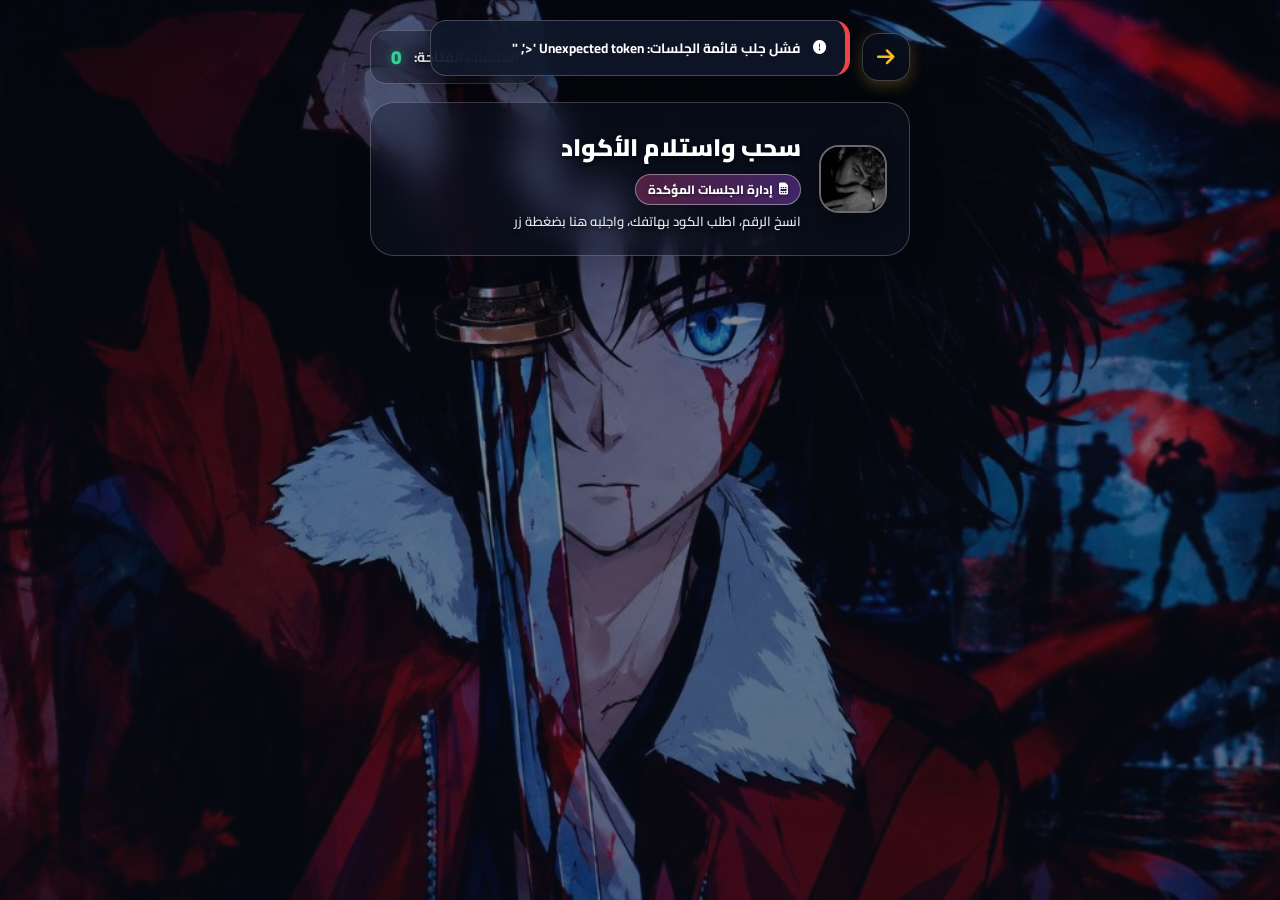
<file: sessions.html>
<!DOCTYPE html>
<html lang="ar" dir="rtl" data-theme="dark">
<head>
    <meta charset="UTF-8">
    <meta name="viewport" content="width=device-width, initial-scale=1.0">
    <title>إدارة وسحب الجلسات | تيلي-مانجر برو</title>
    <link rel="preconnect" href="https://fonts.googleapis.com">
    <link rel="preconnect" href="https://fonts.gstatic.com" crossorigin>
    <link href="https://fonts.googleapis.com/css2?family=Cairo:wght@400;600;700;800;900&display=swap" rel="stylesheet">
    <link rel="stylesheet" href="https://cdnjs.cloudflare.com/ajax/libs/font-awesome/6.4.0/css/all.min.css">
    <link rel="stylesheet" href="style.css?v=32">
    <style>
        .session-box {
            background: var(--card-bg);
            border: 1.5px solid var(--border-color);
            border-radius: 22px;
            padding: 22px;
            display: flex;
            flex-direction: column;
            gap: 14px;
            backdrop-filter: blur(16px);
            -webkit-backdrop-filter: blur(16px);
            box-shadow: 0 10px 30px rgba(0,0,0,0.25);
            transition: all 0.3s ease;
        }
        .session-top {
            display: flex;
            justify-content: space-between;
            align-items: center;
            flex-wrap: wrap;
            gap: 10px;
        }
        .session-info-group {
            display: flex;
            flex-direction: column;
            align-items: flex-start;
            gap: 6px;
            text-align: right;
        }
        .session-badges-row {
            display: flex;
            align-items: center;
            gap: 8px;
            flex-wrap: wrap;
        }
        .session-badge-title {
            display: inline-flex;
            align-items: center;
            gap: 6px;
            background: rgba(139, 92, 246, 0.2);
            border: 1px solid rgba(139, 92, 246, 0.45);
            color: #c084fc;
            padding: 2px 10px;
            border-radius: 8px;
            font-size: 12px;
            font-weight: 800;
            width: fit-content;
        }
        .account-badge-title {
            display: inline-flex;
            align-items: center;
            gap: 6px;
            background: rgba(56, 189, 248, 0.15);
            border: 1px solid rgba(56, 189, 248, 0.4);
            color: #38bdf8;
            padding: 2px 10px;
            border-radius: 8px;
            font-size: 12px;
            font-weight: 800;
            width: fit-content;
        }
        .phone-tag {
            font-size: 20px;
            font-weight: 900;
            color: #38bdf8;
            display: flex;
            align-items: center;
            gap: 10px;
            text-shadow: 0 0 10px rgba(56, 189, 248, 0.4);
            margin-right: 2px;
        }

        /* أنيميشن التوهج الحيوي للأزرار التفاعلية (نسخ الرقم والكود) */
        @keyframes cyberFlowGlow {
            0% { background-position: 0% 50%; box-shadow: 0 4px 14px rgba(2, 132, 199, 0.4); }
            50% { background-position: 100% 50%; box-shadow: 0 8px 24px rgba(0, 242, 254, 0.75), 0 0 14px rgba(139, 92, 246, 0.5); }
            100% { background-position: 0% 50%; box-shadow: 0 4px 14px rgba(2, 132, 199, 0.4); }
        }

        .btn-alive-action {
            background: linear-gradient(135deg, #0284c7, #2563eb, #8b5cf6, #06b6d4);
            background-size: 250% 250%;
            animation: cyberFlowGlow 3.5s ease infinite;
            color: #fff;
            padding: 8px 16px;
            border-radius: 12px;
            cursor: pointer;
            font-size: 13px;
            font-weight: 800;
            border: none;
            display: inline-flex;
            align-items: center;
            gap: 6px;
            outline: none;
            transition: all 0.3s cubic-bezier(0.175, 0.885, 0.32, 1.275);
        }
        .btn-alive-action:hover {
            transform: translateY(-3px) scale(1.06);
            filter: brightness(1.15);
        }
        .btn-alive-action:active {
            transform: scale(0.96);
        }
        .btn-alive-action.copied {
            background: linear-gradient(135deg, #10b981, #059669) !important;
            box-shadow: 0 6px 20px rgba(16, 185, 129, 0.7) !important;
        }

        /* حاوية عرض الكود مع زر النسخ بجانبه */
        .code-display-area {
            background: rgba(0, 0, 0, 0.45);
            border: 1.5px dashed rgba(255, 255, 255, 0.3);
            border-radius: 18px;
            padding: 16px 20px;
            display: flex;
            align-items: center;
            justify-content: space-between;
            gap: 12px;
        }
        .code-text-wrapper {
            display: flex;
            flex-direction: column;
            gap: 2px;
            text-align: right;
        }
        .code-label-caption {
            font-size: 12px;
            color: var(--text-sub);
            font-weight: 800;
        }
        .code-number {
            font-size: 30px;
            font-weight: 900;
            letter-spacing: 6px;
            color: #10b981;
            direction: ltr !important;
            text-shadow: 0 0 14px rgba(16, 185, 129, 0.6);
            font-family: monospace;
        }

        .login-alert-banner {
            background: rgba(16, 185, 129, 0.15);
            border: 1px solid #10b981;
            color: #10b981;
            padding: 8px 12px;
            border-radius: 10px;
            font-size: 13px;
            font-weight: 700;
            display: none;
            align-items: center;
            gap: 8px;
            box-shadow: 0 0 15px rgba(16, 185, 129, 0.25);
        }
        .grid-buttons {
            display: grid;
            grid-template-columns: 1fr 1fr;
            gap: 12px;
        }
        .btn-disabled {
            opacity: 0.5 !important;
            cursor: not-allowed !important;
            pointer-events: none;
        }
        .countdown-info {
            font-size: 13px;
            color: #fbbf24;
            font-weight: 700;
            display: flex;
            align-items: center;
            gap: 6px;
        }

        .bottom-actions-grid {
            display: grid;
            grid-template-columns: 1fr 1fr;
            gap: 10px;
            margin-top: 4px;
        }

        /* زر إلغاء السحب الناري */
        @keyframes glowCancelBreath {
            0% { box-shadow: 0 4px 14px rgba(245, 158, 11, 0.35); }
            100% { box-shadow: 0 8px 24px rgba(234, 88, 12, 0.75), 0 0 14px rgba(239, 68, 68, 0.5); }
        }

        .btn-cancel-pull-box {
            background: linear-gradient(135deg, #d97706, #f59e0b, #ea580c);
            border: none;
            color: #ffffff;
            padding: 10px 12px;
            border-radius: 12px;
            font-weight: 800;
            font-size: 13px;
            cursor: pointer;
            width: 100%;
            display: inline-flex;
            align-items: center;
            justify-content: center;
            gap: 6px;
            animation: glowCancelBreath 2.4s infinite alternate;
            transition: all 0.3s cubic-bezier(0.175, 0.885, 0.32, 1.275);
        }
        .btn-cancel-pull-box:hover {
            transform: translateY(-4px) scale(1.02);
            background: linear-gradient(135deg, #ffb300, #f77062);
            box-shadow: 0 12px 26px rgba(255, 179, 0, 0.65);
        }

        .btn-terminate-full {
            background: linear-gradient(135deg, #dc2626, #991b1b);
            border: none;
            color: #ffffff;
            padding: 10px 12px;
            border-radius: 12px;
            font-weight: 800;
            font-size: 13px;
            cursor: pointer;
            width: 100%;
            display: inline-flex;
            align-items: center;
            justify-content: center;
            gap: 6px;
            animation: glowRedBreath 2.4s infinite alternate;
            transition: all 0.3s cubic-bezier(0.175, 0.885, 0.32, 1.275);
        }
        .btn-terminate-full:hover {
            transform: translateY(-4px) scale(1.02);
            background: linear-gradient(135deg, #ff0844, #ffb199);
            box-shadow: 0 12px 26px rgba(255, 8, 68, 0.7);
        }

        /* نافذة التأكيد مع سهم الرجوع */
        .modal-overlay {
            position: fixed;
            top: 0; left: 0; right: 0; bottom: 0;
            background: rgba(0, 0, 0, 0.78);
            backdrop-filter: blur(10px);
            display: flex;
            align-items: center;
            justify-content: center;
            z-index: 99999;
            opacity: 0;
            pointer-events: none;
            transition: all 0.3s cubic-bezier(0.34, 1.56, 0.64, 1);
        }
        .modal-overlay.active {
            opacity: 1;
            pointer-events: auto;
        }
        .modal-box {
            position: relative;
            background: var(--card-bg, #0f172a);
            border: 1.5px solid rgba(239, 68, 68, 0.45);
            border-radius: 22px;
            padding: 28px 24px 24px 24px;
            width: 90%;
            max-width: 410px;
            box-shadow: 0 15px 45px rgba(0,0,0,0.65), 0 0 25px rgba(239, 68, 68, 0.25);
            text-align: center;
            backdrop-filter: blur(16px);
            -webkit-backdrop-filter: blur(16px);
            transform: scale(0.92);
            transition: transform 0.3s cubic-bezier(0.34, 1.56, 0.64, 1);
        }
        .modal-overlay.active .modal-box {
            transform: scale(1);
        }

        .modal-corner-close {
            position: absolute;
            top: 14px;
            left: 14px;
            width: 36px;
            height: 36px;
            border-radius: 12px;
            background: rgba(255, 255, 255, 0.08);
            border: 1px solid var(--border-color);
            color: var(--text-sub);
            display: flex;
            align-items: center;
            justify-content: center;
            cursor: pointer;
            font-size: 14px;
            transition: all 0.25s cubic-bezier(0.175, 0.885, 0.32, 1.275);
            outline: none;
        }
        .modal-corner-close:hover {
            transform: scale(1.12);
            background: rgba(239, 68, 68, 0.25);
            border-color: #ef4444;
            color: #ffffff;
            box-shadow: 0 0 12px rgba(239, 68, 68, 0.5);
        }

        .modal-box h3 {
            color: #ef4444;
            font-size: 19px;
            font-weight: 900;
            margin-bottom: 8px;
            text-shadow: 0 0 12px rgba(239, 68, 68, 0.4);
        }
        .modal-box p {
            font-size: 13.5px;
            color: var(--text-sub, #94a3b8);
            margin-bottom: 16px;
            line-height: 1.6;
        }
        .modal-box input {
            width: 100%;
            padding: 12px;
            border-radius: 14px;
            border: 1.5px solid rgba(239, 68, 68, 0.4);
            background: rgba(0, 0, 0, 0.45);
            color: #fff;
            text-align: center;
            font-size: 15px;
            font-weight: 800;
            margin-bottom: 18px;
            outline: none;
            transition: 0.25s ease;
        }
        .modal-box input:focus {
            border-color: #ef4444;
            box-shadow: 0 0 16px rgba(239, 68, 68, 0.5);
        }
        .modal-actions {
            display: grid;
            grid-template-columns: 1fr 1fr;
            gap: 12px;
        }

        @keyframes pulseDeleteBtn {
            0% { box-shadow: 0 4px 14px rgba(220, 38, 38, 0.4); }
            100% { box-shadow: 0 8px 24px rgba(255, 8, 68, 0.8), 0 0 15px rgba(239, 68, 68, 0.6); }
        }
        .btn-confirm-del {
            background: linear-gradient(135deg, #dc2626, #ef4444, #b91c1c);
            color: #fff;
            border: none;
            padding: 12px;
            border-radius: 14px;
            font-weight: 900;
            font-size: 14px;
            cursor: pointer;
            display: inline-flex;
            align-items: center;
            justify-content: center;
            gap: 8px;
            animation: pulseDeleteBtn 2.2s infinite alternate;
            transition: all 0.3s cubic-bezier(0.175, 0.885, 0.32, 1.275);
        }
        .btn-confirm-del:hover {
            transform: translateY(-4px) scale(1.04);
            background: linear-gradient(135deg, #ff0844, #ff5757);
            box-shadow: 0 12px 28px rgba(255, 8, 68, 0.8);
        }

        @keyframes pulseBackBtn {
            0% { box-shadow: 0 4px 14px rgba(2, 132, 199, 0.35); }
            100% { box-shadow: 0 8px 22px rgba(56, 189, 248, 0.65), 0 0 12px rgba(2, 132, 199, 0.4); }
        }
        .btn-cancel-modal-alive {
            background: linear-gradient(135deg, #0284c7, #1d4ed8);
            color: #ffffff;
            border: none;
            padding: 12px;
            border-radius: 14px;
            font-weight: 800;
            font-size: 14px;
            cursor: pointer;
            display: inline-flex;
            align-items: center;
            justify-content: center;
            gap: 6px;
            animation: pulseBackBtn 2.2s infinite alternate;
            transition: all 0.3s cubic-bezier(0.175, 0.885, 0.32, 1.275);
        }
        .btn-cancel-modal-alive:hover {
            transform: translateY(-4px) scale(1.04);
            background: linear-gradient(135deg, #00f2fe, #4facfe);
            box-shadow: 0 12px 26px rgba(0, 242, 254, 0.65);
            color: #ffffff;
        }
    </style>
</head>
<body>

<div id="toast-zone"></div>

<!-- نافذة التأكيد المنبثقة التفاعلية -->
<div class="modal-overlay" id="confirmModal">
    <div class="modal-box">
        <button type="button" class="modal-corner-close" id="btnCornerCloseModal" title="رجوع / إغلاق">
            <i class="fas fa-arrow-left"></i>
        </button>

        <i class="fas fa-triangle-exclamation" style="font-size: 38px; color: #ef4444; margin-bottom: 10px; text-shadow: 0 0 15px rgba(239, 68, 68, 0.6);"></i>
        <h3>إنهاء وحذف الجلسة</h3>
        <p>سيتم تسجيل الخروج نهائياً من حساب تيليجرام وحذف الرقم.<br>لتأكيد العملية، يرجى كتابة كلمة <strong>تأكيد</strong> أدناه:</p>
        
        <input type="text" id="confirmInputText" placeholder="اكتب تأكيد هنا">
        
        <div class="modal-actions">
            <button type="button" class="btn-cancel-modal-alive" id="btnCancelModal">
                <i class="fas fa-rotate-left"></i> <span>تراجع</span>
            </button>
            <button type="button" class="btn-confirm-del" id="btnConfirmDeleteAction">
                <i class="fas fa-trash-can"></i> <span>حذف نهائي</span>
            </button>
        </div>
    </div>
</div>

<div class="app-shell">
    <div class="action-bar">
        <a href="index.html" class="btn-theme" style="text-decoration:none;" title="الرجوع للرئيسية">
            <i class="fas fa-arrow-right"></i>
        </a>
        <div class="stock-indicator">
            <span>الجلسات المتاحة:</span>
            <strong id="sessionCount">0</strong>
        </div>
    </div>

    <div class="header-panel">
        <div class="avatar-holder">
            <img src="bg2.jpg" alt="Logo" class="custom-avatar-img">
        </div>
        <div class="panel-content">
            <h1>سحب واستلام الأكواد</h1>
            <div class="author-badge"><i class="fas fa-sim-card"></i> إدارة الجلسات المؤكدة</div>
            <p>انسخ الرقم، اطلب الكود بهاتفك، واجلبه هنا بضغطة زر</p>
        </div>
    </div>

    <!-- قائمة الجلسات -->
    <div id="sessionsList" style="display: flex; flex-direction: column; gap: 16px;"></div>
</div>

<script>
const API_URL = 'api.php';
let targetPhoneToDelete = '';

function notify(text, type = 'info') {
    const box = document.getElementById('toast-zone');
    if (!box) return;
    const toast = document.createElement('div');
    toast.className = `toast-msg toast-${type}`;
    let icon = type === 'success' ? 'fa-check-circle' : (type === 'error' ? 'fa-circle-exclamation' : 'fa-info-circle');
    toast.innerHTML = `<i class="fas ${icon}"></i> <span>${text}</span>`;
    box.appendChild(toast);
    setTimeout(() => {
        toast.style.opacity = '0';
        toast.style.transform = 'translateY(-10px)';
        toast.style.transition = '0.3s';
        setTimeout(() => toast.remove(), 3500);
    }, 3500);
}

function getTargetPhoneFromUrl() {
    const params = new URLSearchParams(window.location.search);
    return params.get('phone');
}

async function loadSessions() {
    try {
        const res = await fetch(`${API_URL}?action=list_numbers`);
        const list = await res.json();
        const container = document.getElementById('sessionsList');
        const count = document.getElementById('sessionCount');

        container.innerHTML = '';

        if (!Array.isArray(list) || list.length === 0) {
            count.textContent = '0';
            container.innerHTML = `<div class="dash-card" style="text-align:center; color:var(--text-sub); font-weight:700;">لا توجد جلسات مؤكدة جاهزة حالياً في النظام</div>`;
            return;
        }

        const targetPhone = getTargetPhoneFromUrl();
        let displayList = list;

        if (targetPhone) {
            const cleanTarget = targetPhone.replace('+', '').trim();
            const matched = list.filter(item => item.phone.replace('+', '').trim() === cleanTarget);
            if (matched.length > 0) displayList = matched;
        }

        count.textContent = displayList.length;

        displayList.forEach(item => {
            const card = document.createElement('div');
            card.className = 'session-box';
            
            let statusText = '';
            const isAlreadyActive = item.expire_at ? true : false;
            
            if (isAlreadyActive) {
                statusText = `<div class="countdown-info"><i class="fas fa-clock"></i> نشط: سيتم إنهاء الجلسة بعد ساعة (ينتهي: ${item.expire_at})</div>`;
            }

            const sessionName = item.session_name || 'السفاح الشمالي';
            const tgName = item.telegram_name ? item.telegram_name.trim() : '';

            card.innerHTML = `
                <div class="session-top">
                    <div class="session-info-group">
                        <div class="session-badges-row">
                            <span class="session-badge-title"><i class="fas fa-crown"></i> ${sessionName}</span>
                            ${tgName ? `
                            <span class="account-badge-title">
                                <i class="fas fa-user-circle"></i> ${tgName}
                            </span>
                            ` : ''}
                        </div>
                        <div class="phone-tag">
                            <i class="fas fa-phone-flip"></i>
                            <span dir="ltr" style="display:inline-block;">${item.phone}</span>
                        </div>
                    </div>
                    <button class="btn-alive-action" onclick="copyNumber('${item.phone}', this)">
                        <i class="far fa-copy"></i> <span>نسخ الرقم</span>
                    </button>
                </div>

                <div class="code-display-area">
                    <div class="code-text-wrapper">
                        <span class="code-label-caption">رمز التحقق الوارد:</span>
                        <div class="code-number" id="code-${item.phone}">------</div>
                    </div>
                    <!-- زر نسخ الكود الوارد المتوهج والحيوي -->
                    <button type="button" class="btn-alive-action" id="btnCopyCode-${item.phone}" onclick="copyReceivedCode('${item.phone}', this)" style="display: none;">
                        <i class="fas fa-key"></i> <span>نسخ الكود</span>
                    </button>
                </div>

                <div class="login-alert-banner" id="loginBanner-${item.phone}">
                    <i class="fas fa-shield-halved"></i> تم تسجيل دخولك إلى الهاتف بنجاح!
                </div>

                <div class="grid-buttons">
                    <button class="ui-btn btn-fill-blue" onclick="fetchCode('${item.phone}', this)">
                        <i class="fas fa-sync-alt"></i> <span>جلب الكود</span>
                    </button>
                    <button class="ui-btn btn-block-emerald ${isAlreadyActive ? '' : 'btn-disabled'}" 
                            id="confirmBtn-${item.phone}" 
                            onclick="confirmLogin('${item.phone}', this)">
                        <i class="fas fa-check"></i> <span>تأكيد الدخول (ساعة)</span>
                    </button>
                </div>
                
                ${statusText}

                <div class="bottom-actions-grid">
                    <button class="btn-cancel-pull-box" onclick="cancelPull('${item.phone}', this)">
                        <i class="fas fa-rotate-left"></i> إلغاء السحب
                    </button>
                    <button class="btn-terminate-full" onclick="triggerDeleteModal('${item.phone}')">
                        <i class="fas fa-trash-can"></i> إنهاء وحذف نهائياً
                    </button>
                </div>
            `;
            container.appendChild(card);
        });
    } catch (e) {
        notify("فشل جلب قائمة الجلسات: " + e.message, "error");
    }
}

function copyNumber(phone, btn) {
    navigator.clipboard.writeText(phone);
    notify(`تم نسخ الرقم ${phone} بنجاح!`, "success");
    if (btn) {
        btn.classList.add('copied');
        btn.innerHTML = `<i class="fas fa-check"></i> <span>تم النسخ!</span>`;
        setTimeout(() => {
            btn.classList.remove('copied');
            btn.innerHTML = `<i class="far fa-copy"></i> <span>نسخ الرقم</span>`;
        }, 2000);
    }
}

// دالة نسخ الكود المجلوب
function copyReceivedCode(phone, btn) {
    const codeEl = document.getElementById(`code-${phone}`);
    const codeVal = codeEl ? codeEl.textContent.trim() : '';

    if (!codeVal || codeVal.includes('-')) {
        notify("لم يصل أي كود للنسخ بعد!", "error");
        return;
    }

    navigator.clipboard.writeText(codeVal);
    notify(`تم نسخ الكود [${codeVal}] بنجاح!`, "success");

    if (btn) {
        btn.classList.add('copied');
        btn.innerHTML = `<i class="fas fa-check"></i> <span>تم نسخ الكود!</span>`;
        setTimeout(() => {
            btn.classList.remove('copied');
            btn.innerHTML = `<i class="fas fa-key"></i> <span>نسخ الكود</span>`;
        }, 2000);
    }
}

async function fetchCode(phone, btn) {
    btn.disabled = true;
    const original = btn.innerHTML;
    btn.innerHTML = `<i class="fas fa-spinner fa-spin"></i> <span>جاري البحث...</span>`;
    notify("جاري فحص رسائل تيليجرام...", "info");

    try {
        const res = await fetch(`${API_URL}?action=get_code&phone=${encodeURIComponent(phone)}`);
        const data = await res.json();

        if (data.status === 'success' && data.code) {
            const targetEl = document.getElementById(`code-${phone}`);
            const copyBtn = document.getElementById(`btnCopyCode-${phone}`);

            if (targetEl) targetEl.textContent = data.code;
            if (copyBtn) copyBtn.style.display = 'inline-flex';

            notify(`وصل الكود بنجاح: ${data.code}`, "success");
            startListeningForLogin(phone);
        } else {
            notify(data.message || "لم يصل الكود بعد، تأكد من طلبه في الهاتف ثم أعد المحاولة", "error");
        }
    } catch (e) {
        notify("خطأ أثناء الاتصال: " + e.message, "error");
    } finally {
        btn.disabled = false;
        btn.innerHTML = original;
    }
}

async function startListeningForLogin(phone) {
    let attempts = 0;
    const interval = setInterval(async () => {
        attempts++;
        if (attempts > 15) {
            clearInterval(interval);
            return;
        }

        try {
            const res = await fetch(`${API_URL}?action=check_login&phone=${encodeURIComponent(phone)}`);
            const data = await res.json();

            if (data.logged_in) {
                clearInterval(interval);
                const banner = document.getElementById(`loginBanner-${phone}`);
                if (banner) banner.style.display = 'flex';

                const confirmBtn = document.getElementById(`confirmBtn-${phone}`);
                if (confirmBtn) confirmBtn.classList.remove('btn-disabled');

                notify("تم تسجيل دخولك إلى الهاتف بنجاح!", "success");
            }
        } catch (e) {
            console.error("خطأ فحص الدخول:", e);
        }
    }, 6000);
}

async function confirmLogin(phone, btn) {
    btn.disabled = true;
    try {
        const res = await fetch(`${API_URL}?action=confirm_login&phone=${encodeURIComponent(phone)}`);
        const data = await res.json();
        notify(data.message, "success");
        loadSessions();
    } catch (e) {
        notify("خطأ أثناء تأكيد الدخول: " + e.message, "error");
        btn.disabled = false;
    }
}

async function cancelPull(phone, btn) {
    if (!confirm("هل تريد إلغاء السحب وطرد أي جهاز تم دخوله حديثاً وإعادة الرقم متاحاً للمخزون؟")) return;
    btn.disabled = true;
    notify("جاري إلغاء السحب وطرد الجهاز الجديد...", "info");

    try {
        const res = await fetch(`${API_URL}?action=reset_login&phone=${encodeURIComponent(phone)}`);
        const data = await res.json();
        notify(data.message || "تم إلغاء السحب بنجاح", "success");
        setTimeout(() => {
            window.location.href = 'index.html';
        }, 1000);
    } catch (e) {
        notify("خطأ أثناء الإلغاء: " + e.message, "error");
        btn.disabled = false;
    }
}

function triggerDeleteModal(phone) {
    targetPhoneToDelete = phone;
    const modal = document.getElementById('confirmModal');
    const input = document.getElementById('confirmInputText');
    if (input) {
        input.value = '';
        setTimeout(() => input.focus(), 200);
    }
    if (modal) modal.classList.add('active');
}

function closeDeleteModal() {
    targetPhoneToDelete = '';
    const modal = document.getElementById('confirmModal');
    if (modal) modal.classList.remove('active');
}

async function executeDeleteSession() {
    const input = document.getElementById('confirmInputText');
    if (!input || input.value.trim() !== 'تأكيد') {
        notify("يرجى كتابة كلمة (تأكيد) للمتابعة", "error");
        return;
    }

    const phone = targetPhoneToDelete;
    closeDeleteModal();
    notify("جاري إنهاء الجلسة وتسجيل الخروج...", "info");

    try {
        const res = await fetch(`${API_URL}?action=logout&phone=${encodeURIComponent(phone)}`);
        const data = await res.json();
        notify(data.message || "تم حذف الجلسة بنجاح", "success");
        setTimeout(() => {
            window.location.href = 'index.html';
        }, 1000);
    } catch (e) {
        notify("خطأ أثناء الحذف: " + e.message, "error");
    }
}

document.addEventListener('DOMContentLoaded', () => {
    document.getElementById('btnCancelModal')?.addEventListener('click', closeDeleteModal);
    document.getElementById('btnCornerCloseModal')?.addEventListener('click', closeDeleteModal);
    document.getElementById('btnConfirmDeleteAction')?.addEventListener('click', executeDeleteSession);
    loadSessions();
});
</script>
</body>
</html>
</file>
<file: style.css>
:root {
    /* زجاج ليلي شفاف مع مسحة تباين متوازنة أصلية */
    --card-bg: rgba(15, 23, 42, 0.42);
    --border-color: rgba(255, 255, 255, 0.22);
    --card-hover-border: rgba(56, 189, 248, 0.5);
    --text-main: #ffffff;
    --text-sub: #e2e8f0;
    --text-shadow: 0 2px 4px rgba(0, 0, 0, 0.7);
    
    /* الألوان الأساسية */
    --btn-blue-normal: linear-gradient(135deg, #0284c7, #1d4ed8);
    --btn-blue-hover: linear-gradient(135deg, #00f2fe, #4facfe);
    
    --btn-orange-normal: linear-gradient(135deg, #ea580c, #c2410c);
    --btn-orange-hover: linear-gradient(135deg, #ffb300, #f77062);
    
    --btn-green-normal: linear-gradient(135deg, #059669, #047857);
    --btn-green-hover: linear-gradient(135deg, #10b981, #00f5a0);
    
    --btn-red-normal: linear-gradient(135deg, #dc2626, #991b1b);
    --btn-red-hover: linear-gradient(135deg, #ff0844, #ffb199);

    --btn-purple-normal: linear-gradient(135deg, #7c3aed, #4f46e5);
    --btn-purple-hover: linear-gradient(135deg, #a855f7, #6366f1);
    
    --input-bg: rgba(0, 0, 0, 0.45);
    --body-bg: linear-gradient(rgba(10, 15, 29, 0.45), rgba(10, 15, 29, 0.55)), url('bg.jpg');
}

[data-theme="light"] {
    --card-bg: rgba(255, 255, 255, 0.62);
    --border-color: rgba(255, 255, 255, 0.7);
    --card-hover-border: rgba(2, 132, 199, 0.6);
    --text-main: #0f172a;
    --text-sub: #334155;
    --text-shadow: 0 1px 2px rgba(255, 255, 255, 0.5);
    
    --input-bg: rgba(255, 255, 255, 0.65);
    --body-bg: linear-gradient(rgba(241, 245, 249, 0.35), rgba(241, 245, 249, 0.45)), url('bg1.jpg');
}

* {
    box-sizing: border-box;
    margin: 0;
    padding: 0;
    font-family: 'Cairo', 'Segoe UI', system-ui, sans-serif;
    direction: rtl;
    text-align: right;
}

body {
    background-color: #070d19;
    background-image: var(--body-bg);
    background-size: cover;
    background-position: center;
    background-attachment: fixed;
    background-repeat: no-repeat;
    color: var(--text-main);
    min-height: 100vh;
    display: flex;
    justify-content: center;
    padding: 30px 16px 110px 16px;
    transition: background-image 0.5s ease-in-out, color 0.3s ease;
    position: relative;
    direction: rtl;
    text-align: right;
    unicode-bidi: embed;
}

.theme-circle {
    position: fixed;
    top: 0;
    left: 0;
    width: 100vw;
    height: 100vh;
    pointer-events: none;
    z-index: 9999;
    transition: clip-path 0.6s cubic-bezier(0.4, 0, 0.2, 1);
}

.app-shell {
    width: 100%;
    max-width: 540px;
    display: flex;
    flex-direction: column;
    gap: 18px;
    z-index: 1;
}

/* الشريط العلوي */
.action-bar {
    display: flex;
    justify-content: space-between;
    align-items: center;
}

.btn-theme {
    width: 48px;
    height: 48px;
    border-radius: 16px;
    background: var(--card-bg);
    border: 1.5px solid var(--border-color);
    color: #fbbf24;
    display: flex;
    align-items: center;
    justify-content: center;
    cursor: pointer;
    font-size: 20px;
    backdrop-filter: blur(14px);
    -webkit-backdrop-filter: blur(14px);
    transition: all 0.35s cubic-bezier(0.175, 0.885, 0.32, 1.275);
    box-shadow: 0 4px 15px rgba(251, 191, 36, 0.25);
    animation: glowAmberBreath 2.5s infinite alternate;
}

.btn-theme:hover {
    transform: translateY(-6px) scale(1.1) rotate(15deg);
    border-color: #fbbf24;
    box-shadow: 0 12px 25px rgba(251, 191, 36, 0.6);
    background: #f59e0b;
    color: #fff;
}

.stock-indicator {
    background: var(--card-bg);
    border: 1.5px solid var(--border-color);
    padding: 8px 20px;
    border-radius: 16px;
    display: flex;
    align-items: center;
    gap: 12px;
    font-size: 14px;
    font-weight: 700;
    backdrop-filter: blur(14px);
    -webkit-backdrop-filter: blur(14px);
    box-shadow: 0 8px 20px rgba(0, 0, 0, 0.15);
    text-shadow: var(--text-shadow);
}

.stock-indicator strong {
    color: #34d399;
    font-size: 19px;
    font-weight: 900;
    direction: ltr;
    display: inline-block;
    text-shadow: 0 0 10px rgba(52, 211, 153, 0.5);
}

.btn-refresh {
    background: none;
    border: none;
    color: #38bdf8;
    cursor: pointer;
    font-size: 15px;
    transition: all 0.35s cubic-bezier(0.175, 0.885, 0.32, 1.275);
}

.btn-refresh:hover {
    color: #ffffff;
    transform: translateY(-3px) scale(1.25) rotate(180deg);
}

/* بطاقة الهيدر */
.header-panel {
    background: var(--card-bg);
    border: 1.5px solid var(--border-color);
    border-radius: 24px;
    padding: 22px;
    display: flex;
    align-items: center;
    gap: 18px;
    backdrop-filter: blur(16px);
    -webkit-backdrop-filter: blur(16px);
    box-shadow: 0 10px 30px rgba(0, 0, 0, 0.2);
    transition: all 0.3s ease;
}

.header-panel:hover {
    border-color: var(--card-hover-border);
    transform: translateY(-2px);
}

.avatar-holder {
    width: 68px;
    height: 68px;
    min-width: 68px;
    border-radius: 20px;
    overflow: hidden;
    border: 2px solid rgba(255, 255, 255, 0.4);
    box-shadow: 0 8px 24px rgba(0, 0, 0, 0.35);
    display: flex;
    align-items: center;
    justify-content: center;
    background: rgba(0, 0, 0, 0.2);
    transition: all 0.35s cubic-bezier(0.175, 0.885, 0.32, 1.275);
}

.avatar-holder:hover {
    transform: translateY(-5px) scale(1.1) rotate(5deg);
    border-color: #38bdf8;
    box-shadow: 0 14px 28px rgba(56, 189, 248, 0.55);
}

.custom-avatar-img {
    width: 100%;
    height: 100%;
    object-fit: cover;
    display: block;
}

.panel-content h1 {
    font-size: 24px;
    font-weight: 900;
    margin-bottom: 2px;
    color: #ffffff;
    text-shadow: var(--text-shadow);
}

[data-theme="light"] .panel-content h1 {
    color: #0f172a;
}

.author-badge {
    display: inline-flex;
    align-items: center;
    gap: 6px;
    background: linear-gradient(90deg, rgba(236, 72, 153, 0.3), rgba(168, 85, 247, 0.35));
    color: #ffffff;
    border: 1.5px solid rgba(255, 255, 255, 0.4);
    padding: 3px 12px;
    border-radius: 20px;
    font-size: 12px;
    font-weight: 800;
    margin-bottom: 4px;
    text-shadow: 0 1px 3px rgba(0,0,0,0.5);
}

.panel-content p {
    font-size: 13px;
    color: var(--text-sub);
    font-weight: 600;
    text-shadow: var(--text-shadow);
}

/* بطاقات الأقسام */
.dash-card {
    background: var(--card-bg);
    border: 1.5px solid var(--border-color);
    border-radius: 24px;
    padding: 22px;
    backdrop-filter: blur(16px);
    -webkit-backdrop-filter: blur(16px);
    box-shadow: 0 10px 30px rgba(0, 0, 0, 0.2);
    transition: all 0.3s ease;
}

.dash-card:hover {
    border-color: var(--card-hover-border);
    box-shadow: 0 14px 40px rgba(0, 0, 0, 0.3);
}

.dash-card-header {
    display: flex;
    justify-content: space-between;
    align-items: center;
    margin-bottom: 16px;
}

.step-title {
    font-size: 16px;
    font-weight: 800;
    display: flex;
    align-items: center;
    gap: 10px;
    text-shadow: var(--text-shadow);
}

.badge-index {
    background: var(--btn-blue-normal);
    color: #ffffff;
    width: 30px;
    height: 30px;
    border-radius: 10px;
    display: inline-flex;
    align-items: center;
    justify-content: center;
    font-size: 14px;
    font-weight: 900;
    box-shadow: 0 4px 14px rgba(2, 132, 199, 0.5);
}

/* محرك التوهجات النيونية للأزرار (مستمر وناعم 100%) */
@keyframes glowBlueBreath {
    0% { box-shadow: 0 4px 14px rgba(2, 132, 199, 0.35); }
    100% { box-shadow: 0 8px 24px rgba(56, 189, 248, 0.7), 0 0 12px rgba(2, 132, 199, 0.5); }
}

@keyframes glowOrangeBreath {
    0% { box-shadow: 0 4px 14px rgba(234, 88, 12, 0.35); }
    100% { box-shadow: 0 8px 24px rgba(245, 158, 11, 0.7), 0 0 12px rgba(234, 88, 12, 0.5); }
}

@keyframes glowGreenBreath {
    0% { box-shadow: 0 4px 14px rgba(5, 150, 105, 0.35); }
    100% { box-shadow: 0 8px 24px rgba(16, 185, 129, 0.75), 0 0 12px rgba(52, 211, 153, 0.5); }
}

@keyframes glowRedBreath {
    0% { box-shadow: 0 4px 14px rgba(220, 38, 38, 0.35); }
    100% { box-shadow: 0 8px 24px rgba(239, 68, 68, 0.75), 0 0 12px rgba(248, 113, 113, 0.5); }
}

@keyframes glowPurpleBreath {
    0% { box-shadow: 0 4px 14px rgba(124, 58, 237, 0.35); }
    100% { box-shadow: 0 8px 26px rgba(168, 85, 247, 0.75), 0 0 14px rgba(99, 102, 241, 0.5); }
}

@keyframes glowAmberBreath {
    0% { box-shadow: 0 4px 14px rgba(251, 191, 36, 0.3); }
    100% { box-shadow: 0 8px 24px rgba(251, 191, 36, 0.65), 0 0 12px rgba(245, 158, 11, 0.45); }
}

/* زر التفريغ */
.btn-wipe {
    color: #ffffff;
    background: var(--btn-red-normal);
    font-size: 12.5px;
    cursor: pointer;
    display: flex;
    align-items: center;
    gap: 6px;
    font-weight: 800;
    padding: 6px 14px;
    border-radius: 12px;
    animation: glowRedBreath 2.6s infinite alternate;
    transition: transform 0.4s cubic-bezier(0.175, 0.885, 0.32, 1.275), 
                background 0.35s ease, 
                box-shadow 0.35s ease;
}

.btn-wipe:hover {
    background: var(--btn-red-hover);
    transform: translateY(-5px) scale(1.06);
    box-shadow: 0 12px 26px rgba(255, 8, 68, 0.7);
}

/* شارات مفاتيح الدول */
.flags-grid {
    display: flex;
    gap: 8px;
    flex-wrap: wrap;
    margin-bottom: 16px;
    direction: rtl;
}

.flag-chip {
    padding: 8px 14px;
    border-radius: 12px;
    font-size: 12.5px;
    font-weight: 800;
    cursor: pointer;
    border: 1.5px solid rgba(255, 255, 255, 0.3);
    backdrop-filter: blur(10px);
    transition: transform 0.35s cubic-bezier(0.175, 0.885, 0.32, 1.275), 
                box-shadow 0.35s ease, 
                filter 0.3s ease;
    box-shadow: 0 4px 12px rgba(0, 0, 0, 0.15);
    color: #ffffff;
    direction: ltr !important;
    display: inline-flex;
    justify-content: center;
    align-items: center;
}

.flag-chip[data-code="+963"] { background: linear-gradient(135deg, #0284c7, #0369a1); }
.flag-chip[data-code="+964"] { background: linear-gradient(135deg, #10b981, #047857); }
.flag-chip[data-code="+966"] { background: linear-gradient(135deg, #059669, #065f46); }
.flag-chip[data-code="+971"] { background: linear-gradient(135deg, #f59e0b, #d97706); }
.flag-chip[data-code="+20"]  { background: linear-gradient(135deg, #ef4444, #b91c1c); }
.flag-chip[data-code="+90"]  { background: linear-gradient(135deg, #8b5cf6, #6d28d9); }

.flag-chip:hover {
    transform: translateY(-5px) scale(1.08);
    border-color: #ffffff;
    box-shadow: 0 10px 22px rgba(255, 255, 255, 0.4);
    filter: brightness(1.2);
}

.flag-chip.active {
    transform: translateY(-3px) scale(1.05);
    border-color: #ffffff;
    box-shadow: 0 0 0 3px rgba(255, 255, 255, 0.6);
}

.input-caption {
    display: block;
    font-size: 13.5px;
    color: var(--text-sub);
    margin-bottom: 8px;
    font-weight: 700;
    text-shadow: var(--text-shadow);
}

.input-wrapper {
    position: relative;
    display: flex;
    align-items: center;
    margin-bottom: 16px;
}

.input-wrapper input {
    width: 100%;
    background: var(--input-bg);
    border: 1.5px solid var(--border-color);
    border-radius: 16px;
    padding: 14px 46px 14px 16px;
    color: var(--text-main);
    font-size: 16px;
    font-weight: 700;
    outline: none;
    backdrop-filter: blur(12px);
    transition: all 0.3s ease;
    direction: ltr !important;
    text-align: left !important;
    unicode-bidi: plaintext !important;
}

.input-wrapper input:focus {
    border-color: #38bdf8;
    box-shadow: 0 0 0 4px rgba(56, 189, 248, 0.35);
    background: rgba(0, 0, 0, 0.55);
}

[data-theme="light"] .input-wrapper input:focus {
    background: rgba(255, 255, 255, 0.85);
}

.input-icon-right {
    position: absolute;
    right: 16px;
    color: #38bdf8;
    font-size: 17px;
    pointer-events: none;
}

.actions-2col {
    display: grid;
    grid-template-columns: 1fr 1fr;
    gap: 12px;
}

.ui-btn {
    padding: 14px 18px;
    border-radius: 16px;
    font-size: 14px;
    font-weight: 800;
    cursor: pointer;
    display: inline-flex;
    align-items: center;
    justify-content: center;
    gap: 8px;
    border: none;
    outline: none;
    color: #ffffff;
    position: relative;
    transition: transform 0.4s cubic-bezier(0.175, 0.885, 0.32, 1.275), 
                background 0.4s ease, 
                box-shadow 0.4s ease;
}

/* 1. زر طلب الكود (أزرق نيون مشع) */
.btn-fill-blue {
    background: var(--btn-blue-normal);
    animation: glowBlueBreath 2.5s infinite alternate;
}
.btn-fill-blue:hover {
    background: var(--btn-blue-hover);
    transform: translateY(-7px) scale(1.03);
    box-shadow: 0 16px 32px rgba(0, 242, 254, 0.65), 0 6px 14px rgba(0, 0, 0, 0.3);
}

/* 2. زر إجبار SMS (برتقالي ناري مشع) */
.btn-outline-amber {
    background: var(--btn-orange-normal);
    animation: glowOrangeBreath 2.5s infinite alternate;
}
.btn-outline-amber:hover {
    background: var(--btn-orange-hover);
    transform: translateY(-7px) scale(1.03);
    box-shadow: 0 16px 32px rgba(255, 179, 0, 0.65), 0 6px 14px rgba(0, 0, 0, 0.3);
}

/* 3. زر التثبيت وحفظ الجلسة (أخضر زمردي مشع) */
.btn-block-emerald {
    width: 100%;
    background: var(--btn-green-normal);
    animation: glowGreenBreath 2.5s infinite alternate;
}
.btn-block-emerald:hover {
    background: var(--btn-green-hover);
    transform: translateY(-7px) scale(1.02);
    box-shadow: 0 18px 36px rgba(0, 245, 160, 0.65), 0 6px 14px rgba(0, 0, 0, 0.3);
}

/* 4. زر التحكم الآلي بالجلسات (بنفسجي ملكي مشع) */
.btn-automation-nav {
    background: var(--btn-purple-normal);
    color: #fff;
    padding: 8px 14px;
    border-radius: 12px;
    font-size: 13px;
    font-weight: 800;
    text-decoration: none;
    display: inline-flex;
    align-items: center;
    gap: 6px;
    animation: glowPurpleBreath 2.5s infinite alternate;
    transition: all 0.35s cubic-bezier(0.175, 0.885, 0.32, 1.275);
}
.btn-automation-nav:hover {
    background: var(--btn-purple-hover);
    transform: translateY(-4px) scale(1.04);
    box-shadow: 0 14px 28px rgba(168, 85, 247, 0.7);
    color: #fff;
}

/* 5. زر الإلغاء في الخطوة 2 */
.btn-cancel-action {
    background: var(--btn-red-normal);
    color: #ffffff;
    border: none;
    padding: 12px 18px;
    border-radius: 14px;
    font-weight: 800;
    cursor: pointer;
    display: inline-flex;
    align-items: center;
    justify-content: center;
    gap: 8px;
    animation: glowRedBreath 2.5s infinite alternate;
    transition: all 0.3s ease;
}
.btn-cancel-action:hover {
    background: var(--btn-red-hover);
    transform: translateY(-4px) scale(1.03);
    box-shadow: 0 12px 24px rgba(255, 8, 68, 0.6);
}

.ui-btn:active {
    transform: translateY(-1px) scale(0.98) !important;
}

.ui-btn:disabled {
    opacity: 0.65;
    cursor: not-allowed;
    transform: none !important;
    box-shadow: none !important;
}

/* قائمة الجلسات */
.records-list {
    display: flex;
    flex-direction: column;
    gap: 10px;
    max-height: 270px;
    overflow-y: auto;
}

.record-card {
    background: var(--input-bg);
    border: 1.5px solid var(--border-color);
    padding: 13px 16px;
    border-radius: 16px;
    display: flex;
    justify-content: space-between;
    align-items: center;
    backdrop-filter: blur(14px);
    transition: transform 0.35s cubic-bezier(0.175, 0.885, 0.32, 1.275), 
                border-color 0.3s ease, 
                box-shadow 0.3s ease;
}

.record-card:hover {
    transform: translateY(-4px) scale(1.01);
    border-color: #38bdf8;
    box-shadow: 0 10px 25px rgba(56, 189, 248, 0.4);
}

.record-phone {
    display: flex;
    align-items: center;
    gap: 10px;
    direction: ltr !important;
    text-align: left !important;
}

.record-phone strong {
    font-size: 15px;
    color: #ffffff;
    direction: ltr !important;
}

[data-theme="light"] .record-phone strong {
    color: #0f172a;
}

/* أنيميشن زر جاهز للسحب وزر الحذف في المخزون */
.badge-status {
    font-size: 11.5px;
    font-weight: 800;
    padding: 5px 12px;
    border-radius: 10px;
}

.badge-status.ready {
    background: linear-gradient(135deg, #10b981, #059669);
    color: #ffffff;
    cursor: pointer;
    animation: glowGreenBreath 2.2s infinite alternate;
    transition: all 0.25s cubic-bezier(0.34, 1.56, 0.64, 1) !important;
}
.badge-status.ready:hover {
    transform: translateY(-5px) scale(1.08) !important;
    background: linear-gradient(135deg, #00f5a0, #10b981) !important;
    box-shadow: 0 10px 24px rgba(0, 245, 160, 0.7) !important;
}

.btn-delete-session {
    background: var(--btn-red-normal);
    color: #ffffff;
    border: none;
    padding: 6px 12px;
    border-radius: 10px;
    font-size: 12px;
    font-weight: 800;
    cursor: pointer;
    display: inline-flex;
    align-items: center;
    gap: 5px;
    animation: glowRedBreath 2.2s infinite alternate;
    transition: all 0.25s cubic-bezier(0.34, 1.56, 0.64, 1) !important;
}
.btn-delete-session:hover {
    transform: translateY(-5px) scale(1.08) !important;
    background: var(--btn-red-hover) !important;
    box-shadow: 0 10px 24px rgba(255, 8, 68, 0.7) !important;
}

/* زر الواتساب العائم المتوهج */
.floating-chat {
    position: fixed;
    bottom: 20px;
    right: 20px;
    left: 20px;
    max-width: 540px;
    margin: 0 auto;
    background: linear-gradient(135deg, #25d366, #128c7e);
    color: #fff;
    text-decoration: none;
    padding: 14px;
    border-radius: 35px;
    display: flex;
    align-items: center;
    justify-content: center;
    gap: 10px;
    font-size: 15px;
    font-weight: 800;
    animation: glowGreenBreath 2.4s infinite alternate;
    transition: transform 0.4s cubic-bezier(0.175, 0.885, 0.32, 1.275), 
                box-shadow 0.35s ease, 
                background 0.35s ease;
    z-index: 100;
}
.floating-chat:hover {
    background: linear-gradient(135deg, #00f5a0, #00d2ff);
    transform: translateY(-6px) scale(1.03);
    box-shadow: 0 18px 36px rgba(0, 245, 160, 0.75);
}

/* التوست الإشعاري */
#toast-zone {
    position: fixed;
    top: 20px;
    left: 50%;
    transform: translateX(-50%);
    z-index: 10000;
    display: flex;
    flex-direction: column;
    gap: 10px;
    width: 90%;
    max-width: 420px;
    pointer-events: none;
}

.toast-msg {
    pointer-events: auto;
    background: rgba(15, 23, 42, 0.88);
    color: #fff;
    padding: 14px 18px;
    border-radius: 16px;
    box-shadow: 0 14px 40px rgba(0, 0, 0, 0.5);
    border: 1.5px solid var(--border-color);
    backdrop-filter: blur(20px);
    display: flex;
    align-items: center;
    gap: 12px;
    font-size: 13.5px;
    font-weight: 700;
    animation: slideDown 0.35s cubic-bezier(0.34, 1.56, 0.64, 1);
}

.toast-msg.toast-info { border-right: 5px solid #00d2ff; }
.toast-msg.toast-success { border-right: 5px solid #10b981; }
.toast-msg.toast-error { border-right: 5px solid #ef4444; }

@keyframes slideDown {
    from { opacity: 0; transform: translateY(-20px) scale(0.95); }
    to { opacity: 1; transform: translateY(0); }
}

/* --- شارات فحص صحة الحساب والسبام وزر الفحص الدوار --- */
.health-badge {
    display: inline-flex;
    align-items: center;
    gap: 4px;
    font-size: 11px;
    font-weight: 800;
    padding: 2px 7px;
    border-radius: 6px;
    text-shadow: 0 1px 2px rgba(0,0,0,0.5);
    transition: all 0.3s ease;
}

.health-badge.clean {
    background: rgba(16, 185, 129, 0.2);
    border: 1px solid #10b981;
    color: #34d399;
    box-shadow: 0 0 8px rgba(16, 185, 129, 0.4);
}

.health-badge.spam {
    background: rgba(245, 158, 11, 0.25);
    border: 1px solid #f59e0b;
    color: #fbbf24;
    box-shadow: 0 0 10px rgba(245, 158, 11, 0.5);
    animation: glowAmberBreath 2s infinite alternate;
}

.health-badge.dead {
    background: rgba(239, 68, 68, 0.2);
    border: 1px solid #ef4444;
    color: #f87171;
    box-shadow: 0 0 8px rgba(239, 68, 68, 0.4);
}

.btn-mini-check {
    background: transparent;
    border: none;
    color: #38bdf8;
    cursor: pointer;
    font-size: 11px;
    padding: 2px 4px;
    transition: transform 0.25s ease;
    outline: none;
}
.btn-mini-check:hover {
    transform: rotate(90deg) scale(1.25);
    color: #00f2fe;
}
/* زر تفعيل التحقق بخطوتين (بنفسجي نيون متوهج ونابض) */
.btn-auto-purple {
    background: linear-gradient(135deg, #7c3aed, #9333ea, #c026d3) !important;
    color: #ffffff !important;
    animation: glowPurpleBreath 2.2s infinite alternate !important;
    border: none;
    box-shadow: 0 4px 15px rgba(124, 58, 237, 0.4);
    transition: all 0.35s cubic-bezier(0.175, 0.885, 0.32, 1.275);
}

.btn-auto-purple:hover {
    transform: translateY(-5px) scale(1.03) !important;
    background: linear-gradient(135deg, #9333ea, #a855f7, #d946ef) !important;
    box-shadow: 0 12px 28px rgba(168, 85, 247, 0.75), 0 0 15px rgba(124, 58, 237, 0.6) !important;
}
/* زر حذف التحقق بخطوتين (أحمر نيون ناري متوهج ونابض) */
.btn-danger-ghost {
    background: linear-gradient(135deg, #dc2626, #ef4444, #991b1b) !important;
    color: #ffffff !important;
    animation: glowRedBreath 2.2s infinite alternate !important;
    border: none !important;
    box-shadow: 0 4px 15px rgba(220, 38, 38, 0.45) !important;
    transition: all 0.35s cubic-bezier(0.175, 0.885, 0.32, 1.275) !important;
}

.btn-danger-ghost:hover {
    transform: translateY(-5px) scale(1.03) !important;
    background: linear-gradient(135deg, #ef4444, #ff5757, #b91c1c) !important;
    box-shadow: 0 12px 28px rgba(239, 68, 68, 0.75), 0 0 15px rgba(220, 38, 38, 0.6) !important;
}
/* --- أزرار الشريط السفلي التفاعلية (تواصل + نسخ احتياطي) --- */
.bottom-floating-bar {
    position: fixed;
    bottom: 20px;
    right: 20px;
    left: 20px;
    max-width: 540px;
    margin: 0 auto;
    display: grid;
    grid-template-columns: 1fr 1fr;
    gap: 12px;
    z-index: 100;
}

.floating-btn-action {
    color: #fff;
    text-decoration: none;
    padding: 12px 14px;
    border-radius: 25px;
    display: flex;
    align-items: center;
    justify-content: center;
    gap: 8px;
    font-size: 13.5px;
    font-weight: 800;
    cursor: pointer;
    border: none;
    outline: none;
    transition: transform 0.35s cubic-bezier(0.175, 0.885, 0.32, 1.275), box-shadow 0.35s ease;
}

.floating-btn-whatsapp {
    background: linear-gradient(135deg, #25d366, #128c7e);
    animation: glowGreenBreath 2.4s infinite alternate;
}
.floating-btn-whatsapp:hover {
    transform: translateY(-5px) scale(1.02);
    box-shadow: 0 14px 28px rgba(0, 245, 160, 0.7);
}

.floating-btn-backup {
    background: linear-gradient(135deg, #0284c7, #2563eb, #8b5cf6);
    background-size: 200% 200%;
    animation: glowBlueBreath 2.4s infinite alternate;
}
.floating-btn-backup:hover {
    transform: translateY(-5px) scale(1.02);
    box-shadow: 0 14px 28px rgba(56, 189, 248, 0.7);
}

/* نافذة خيارات النسخ الاحتياطي التفاعلية */
.backup-modal-card {
    background: var(--card-bg, #0f172a);
    border: 1.5px solid rgba(56, 189, 248, 0.45);
    border-radius: 24px;
    padding: 26px 20px;
    width: 90%;
    max-width: 420px;
    text-align: center;
    box-shadow: 0 16px 45px rgba(0,0,0,0.65), 0 0 25px rgba(56, 189, 248, 0.25);
    transform: scale(0.92);
    transition: transform 0.3s cubic-bezier(0.34, 1.56, 0.64, 1);
}
.modal-overlay.active .backup-modal-card {
    transform: scale(1);
}

.backup-option-btn {
    background: rgba(255, 255, 255, 0.05);
    border: 1.5px solid var(--border-color);
    border-radius: 16px;
    padding: 14px;
    display: flex;
    align-items: center;
    justify-content: flex-start;
    gap: 14px;
    cursor: pointer;
    width: 100%;
    color: #fff;
    margin-bottom: 12px;
    text-align: right;
    transition: all 0.3s cubic-bezier(0.175, 0.885, 0.32, 1.275);
}
.backup-option-btn:hover {
    border-color: #38bdf8;
    background: rgba(56, 189, 248, 0.12);
    transform: translateY(-3px) scale(1.02);
    box-shadow: 0 8px 20px rgba(56, 189, 248, 0.35);
}
</file>
